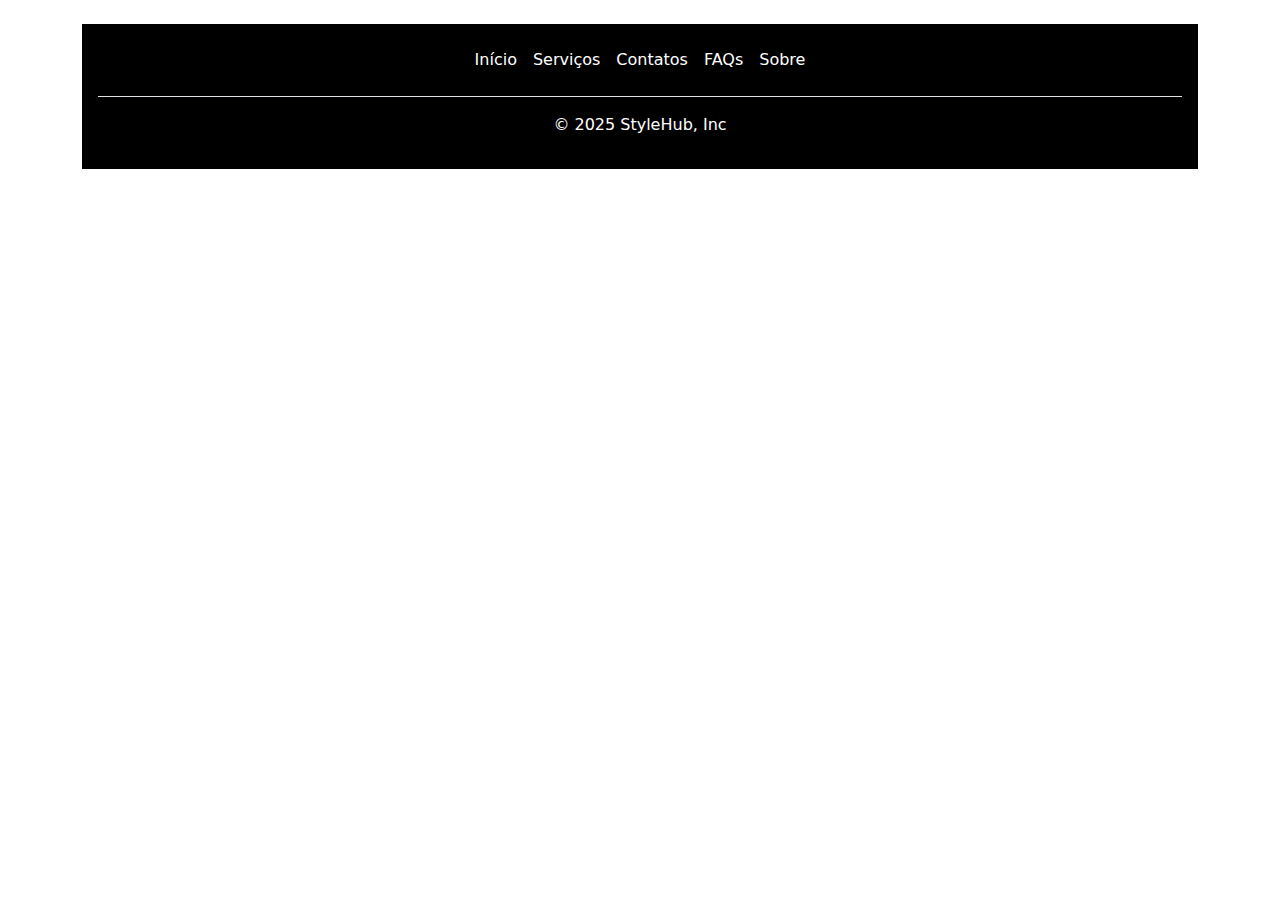
<file: includes/footer.html>
<!DOCTYPE html>
<html lang="en">
<head>
    <meta charset="UTF-8">
    <meta name="viewport" content="width=device-width, initial-scale=1.0">
    <link rel="stylesheet" href="	https://cdn.jsdelivr.net/npm/bootstrap@5.3.5/dist/css/bootstrap.min.css">
    <link rel="stylesheet" href="/assets/css/footer.css">
    <title>Footer StyleHub</title>
</head>
<body>
        <div class="container">
            <footer class="py-3 my-4">
              <ul class="nav justify-content-center border-bottom pb-3 mb-3">
                <li class="nav-item"><a href="#" class="nav-link px-2 text-white">Início</a></li>
                <li class="nav-item"><a href="#" class="nav-link px-2 text-white">Serviços</a></li>
                <li class="nav-item"><a href="#" class="nav-link px-2 text-white">Contatos</a></li>
                <li class="nav-item"><a href="#" class="nav-link px-2 text-white">FAQs</a></li>
                <li class="nav-item"><a href="#" class="nav-link px-2 text-white">Sobre</a></li>

              </ul>
              <p class="text-center text-white">&copy; 2025 StyleHub, Inc</p>
            </footer>
          </div>
</body>
</html>
</file>
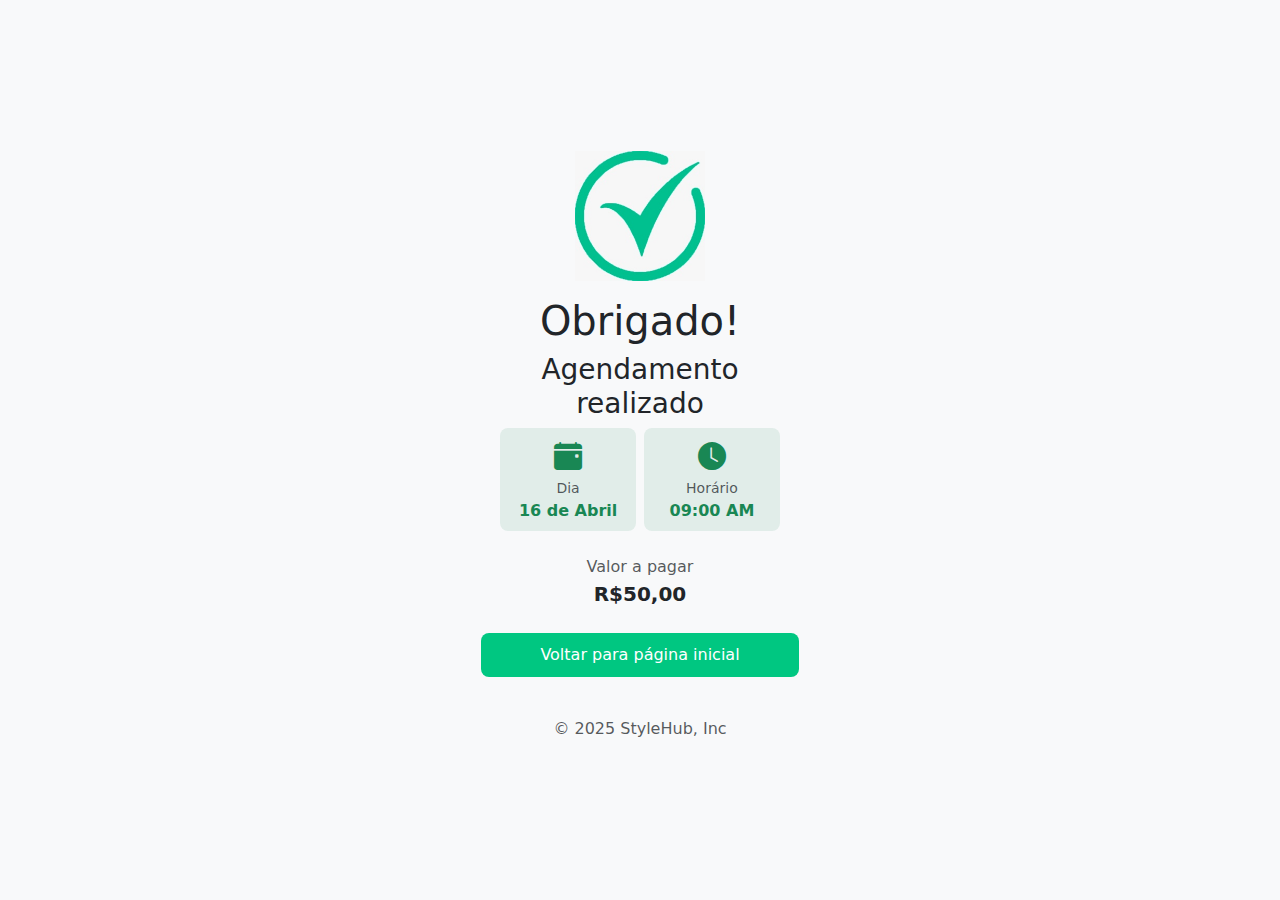
<file: pages/confirmAgendamento.html>
<!DOCTYPE html>
<html lang="pt-BR">
<head>
    <meta charset="UTF-8">
    <meta name="viewport" content="width=device-width, initial-scale=1.0">
    <title>Confirmação de Agendamento</title>
    <link rel="stylesheet" href="https://cdn.jsdelivr.net/npm/bootstrap@5.3.5/dist/css/bootstrap.min.css">
    <link rel="stylesheet" href="./../assets/css/confirmAg.css">
    <link rel="stylesheet" href="https://cdn.jsdelivr.net/npm/bootstrap-icons@1.10.5/font/bootstrap-icons.css">
    <script src="https://cdn.jsdelivr.net/npm/bootstrap@5.3.5/dist/js/bootstrap.bundle.min.js"></script>
</head>
<body class=" bg-body-tertiary">
    
  <div class="container">
    <main class="w-100 m-auto form-container text-center mt-0 mt-sm-5">
        <form>
            <img src="./../assets/images/confirmacao agendamento.jpeg" class="mb-3" height="130" width="130" />
            <h1>Obrigado!</h1>

            <h3>Agendamento realizado</h3>

                <div class="row g-2 justify-content-center mb-4">
                    <div class="col-5 bg-success bg-opacity-10 rounded-3 p-2 me-2">
                     <i class="bi bi-calendar-event-fill fs-3 text-success"></i>
                      <div class="text-muted small">Dia</div>
                      <div class="fw-bold text-success">16 de Abril</div>
                    </div>
                    
                    <div class="col-5 bg-success bg-opacity-10 rounded-3 p-2">
                     <i class="bi bi-clock-fill fs-3 text-success"></i>
                      <div class="text-muted small">Horário</div>
                      <div class="fw-bold text-success">09:00 AM</div>
                    </div>
                  </div>
              
                  <div class="mb-4">
                    <p class="mb-0 text-muted">Valor a pagar</p>
                    <strong class="fs-5">R$50,00</strong>
                  </div>

                  <button class="btnconf w-100 py-2">
                    Voltar para página inicial</button>
        </form>


  <footer class="py-3 my-4">
  
    <p class="text-center text-body-secondary">&copy; 2025 StyleHub, Inc</p>
  </footer>
  

<div class="b-example-divider"></div>
    </main>

  </div>

</body>
</html>
</file>
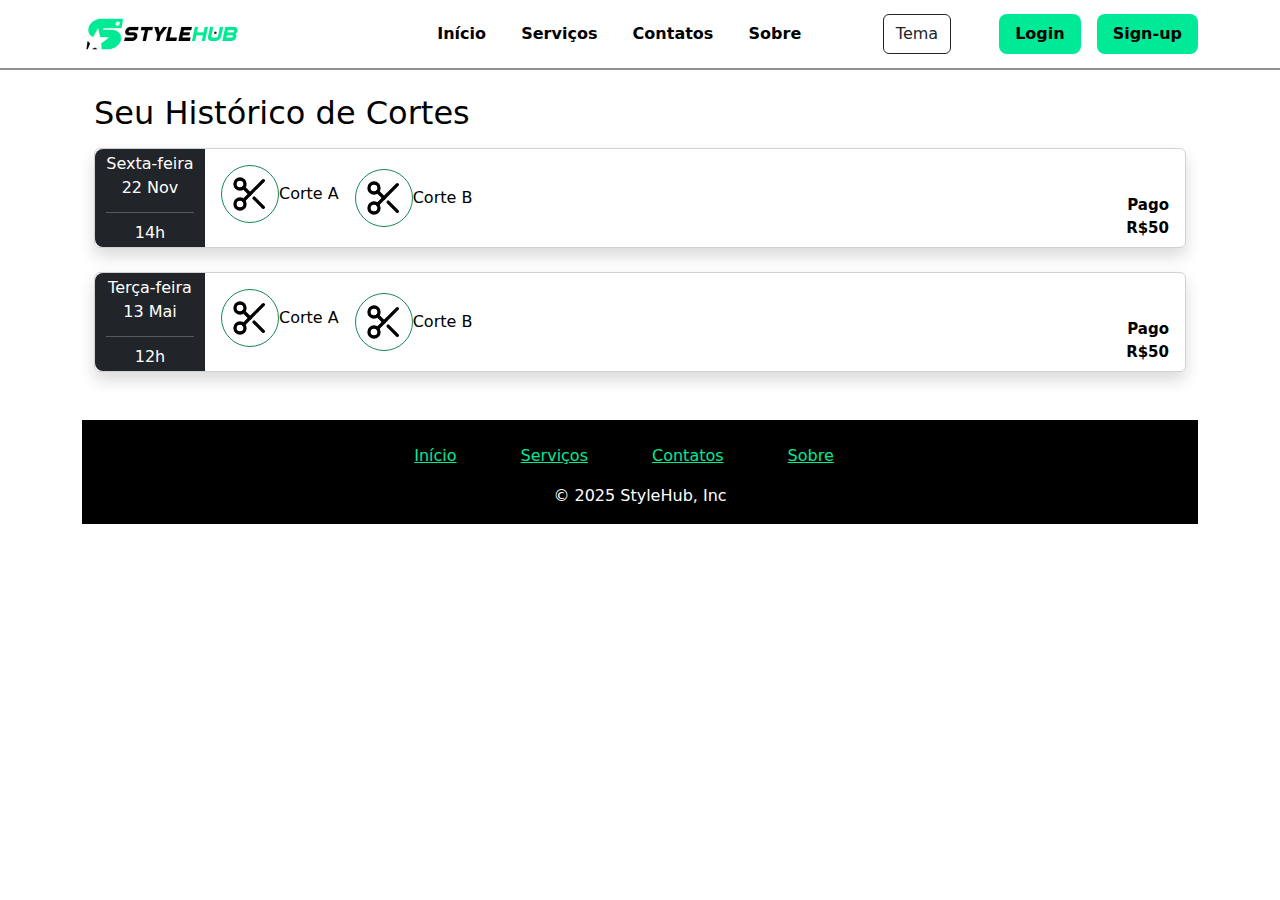
<file: pages/historicoDeCorte.html>
<!DOCTYPE html>
    <html lang="pt-br">
    <head>
      <meta charset="UTF-8">
      <meta name="viewport" content="width=device-width, initial-scale=1.0">
      <link rel="stylesheet" href="https://cdn.jsdelivr.net/npm/bootstrap@5.3.5/dist/css/bootstrap.min.css">
      <link rel="stylesheet" href="./../assets/css/historicoDeCorte.css">
      <link rel="stylesheet" href="./../assets/css/footer.css">
      <link rel="stylesheet" href="./../assets/css/header.css">
      <link rel="stylesheet" href="./../assets/css/tema.css">
      <script src="https://cdn.jsdelivr.net/npm/bootstrap@5.3.5/dist/js/bootstrap.bundle.min.js"></script>
      <title>Histórico de Corte</title>

    </head>

    <body>
        <header>
        <nav class="navbar bg-white navbar-expand-sm">
          <div class="container">
            <!-- Logo -->
            <a href="#" class="navbar-brand">
              <img
                src="/assets/images/logotipoHorizontal.png"
                alt="logotipo"
                width="160px"
              />
            </a>
            <!-- Botão hamburguer -->
            <button
              class="navbar-toggler"
              type="button"
              data-bs-toggle="collapse"
              data-bs-target="#menuNavbar"
              aria-controls="menuNavbar"
              aria-expanded="false"
              aria-label="Toggle navigation"
            >
              <span class="navbar-toggler-icon"></span>
            </button>
            <!-- Menu colapsável -->
            <div class="collapse navbar-collapse" id="menuNavbar">
              <div class="navbar-nav ms-auto text-center text-sm-start">
                <div class="links">
                  <a href="#" class="nav-link active">Início</a>
                  <a href="#" class="nav-link">Serviços</a>
                  <a href="#" class="nav-link">Contatos</a>
                  <a href="#" class="nav-link">Sobre</a>
                </div>
                <button id="toggleThemeBtn" class="btn btn-outline-dark ms-3" title="Alternar tema">
                 <span id="themeIcon">Tema</span>
                </button>
                <!-- Botões de login centralizados no mobile -->
                <div
                  class="mt-3 mt-sm-0 d-flex flex-column flex-sm-row align-items-center justify-content-center ms-sm-3"
                  style="gap: 0.5rem"
                >
                  <button
                    class="btn btn-stylehub mb-2 mb-sm-0 me-sm-2 flex-fill"
                  >
                    Login
                  </button>
                  <button class="btn btn-stylehub flex-fill">Sign-up</button>
                </div>
              </div>
            </div>
          </div>
        </nav>
      </header>

      <div class="container">
      <main class="container py-4">
        <h2 class="mb-3">Seu Histórico de Cortes</h2>

        <div class="card shadow mb-4">
            <div class="card-body p-0" style="height: auto;">
              <div class="d-flex" style="height: 100%;">
          
                <!-- Coluna da data, ocupando 100% da altura -->
                <div class="bg-dark text-white text-center" style="width: 110px; border-top-left-radius: .5rem; border-bottom-left-radius: .5rem; display: flex; flex-direction: column; justify-content: center; align-items: center;">
                  <p class="mb-1">Sexta-feira<br>22 Nov</p>
                  <hr class="border-light my-2" style="border-top: 1px solid #fff; width: 80%; margin: 0 auto;">
                  <p class="mb-0">14h</p>
                </div>
          
                <!-- Coluna do conteúdo restante -->
                <div class="flex-grow-1 p-3 d-flex gap-3" style="height: 100%">
                  <div class="d-flex flex-column align-items-center mb-2">
                    <div class="rounded-circle border border-success p-2">
                      <img src="./../assets/images/scissors.svg" alt="Ícone de tesoura" width="40">
                    </div>
                    <p class="mb-0 fw-medium">Corte A</p>
                  </div>
                  <div class="d-flex flex-column align-items-center">
                    <div class="rounded-circle border border-success p-2">
                      <img src="./../assets/images/scissors.svg" alt="Ícone de tesoura" width="40">
                    </div>
                    <p class="mb-0 fw-medium">Corte B</p>
                  </div>
                </div>
                <div class="d-flex flex-column justify-content-end align-items-end pe-3">
                  <p class="text-end fw-bold valor-pago mb-2">Pago<br>R$50</p>
                </div>
                
              </div>
            </div>
          </div>

          <div class="card shadow mb-4">
            <div class="card-body p-0" style="height: auto;">
              <div class="d-flex" style="height: 100%;">
          
                <!-- Coluna da data, ocupando 100% da altura -->
                <div class="bg-dark text-white text-center" style="width: 110px; border-top-left-radius: .5rem; border-bottom-left-radius: .5rem; display: flex; flex-direction: column; justify-content: center; align-items: center;">
                  <p class="mb-1">Terça-feira<br>13 Mai</p>
                  <hr class="border-light my-2" style="border-top: 1px solid #fff; width: 80%; margin: 0 auto;">
                  <p class="mb-0">12h</p>
                </div>
          
                <!-- Coluna do conteúdo restante -->
                <div class="flex-grow-1 p-3 d-flex gap-3" style="height: 100%">
                  <div class="d-flex flex-column align-items-center mb-2">
                    <div class="rounded-circle border border-success p-2">
                      <img src="./../assets/images/scissors.svg" alt="Ícone de tesoura" width="40">
                    </div>
                    <p class="mb-0 fw-medium">Corte A</p>
                  </div>
                  <div class="d-flex flex-column align-items-center">
                    <div class="rounded-circle border border-success p-2">
                      <img src="./../assets/images/scissors.svg" alt="Ícone de tesoura" width="40">
                    </div>
                    <p class="mb-0 fw-medium">Corte B</p>
                  </div>
                </div>
                <div class="d-flex flex-column justify-content-end align-items-end pe-3">
                  <p class="text-end fw-bold valor-pago mb-2">Pago<br>R$50</p>
                </div>
                
              </div>
            </div>
          </div>


      </main>
      <div>
        <footer class="footer mt-auto py-3">
          <div class="container text-center">
            <ul class="lista d-flex justify-content-center flex-wrap gap-3 mb-3">
              <li><a href="#" class=" px-2 links">Início</a></li>
              <li><a href="#" class=" px-2 links">Serviços</a></li>
              <li><a href="#" class=" px-2 links">Contatos</a></li>
              <li><a href="#" class=" px-2 links">Sobre</a></li>
            </ul>
            <div class="footer-divider"></div>
            <p class="mb-0">&copy; 2025 StyleHub, Inc</p>
          </div>
        </footer>
      </div>
    </div>
    </body>

    </html>
</file>
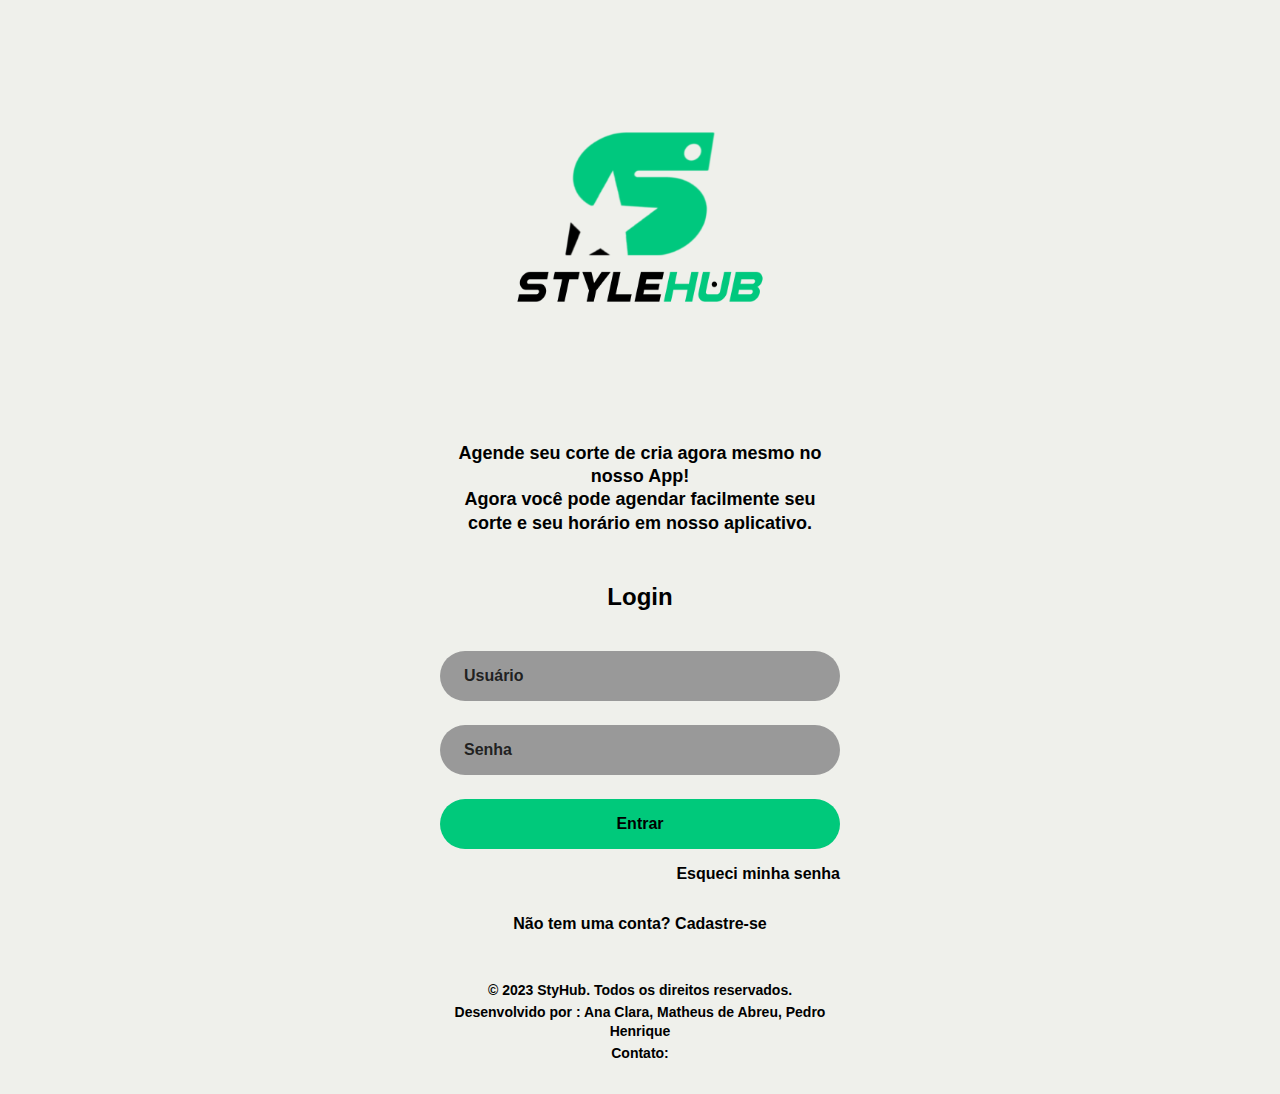
<file: pages/login.html>
<!DOCTYPE html>
<html lang="pt-BR">
<head>
    <meta charset="UTF-8">
    <meta name="viewport" content="width=device-width, initial-scale=1.0">
    <title>StyHub Login</title>
    <link rel="stylesheet" href="/assets/css/login.css">
</head>
<body>
<img src="/assets/images/logotipo.png" alt="Logo StyHub" class="logoStyHub">

<p class="descricaoLogin">
    Agende seu corte de cria agora mesmo no nosso App!<br />
    Agora você pode agendar facilmente seu corte e seu horário em nosso
    aplicativo.
</p>
<form >
    <div class="containerLogin">
        <h1>Login</h1>
        <input type="text" name="usuario" id="usuario" placeholder="Usuário" required />
        <input type="password" name="senha" id="senha" placeholder="Senha" required />
        <button type="submit">Entrar</button>
    </div>
    <div class="containerEsqueciSenha">
        <a href="#">Esqueci minha senha</a>
    </div>
    <div class="containerCadastro">
        <p>Não tem uma conta? <a href="#">Cadastre-se</a></p>   
</form>
<footer>
    <p>&copy; 2023 StyHub. Todos os direitos reservados.</p>
    <p>Desenvolvido por : Ana Clara, Matheus de Abreu, Pedro Henrique</p>
    <p>Contato: </p>
</footer>
</body>
</html>
</file>
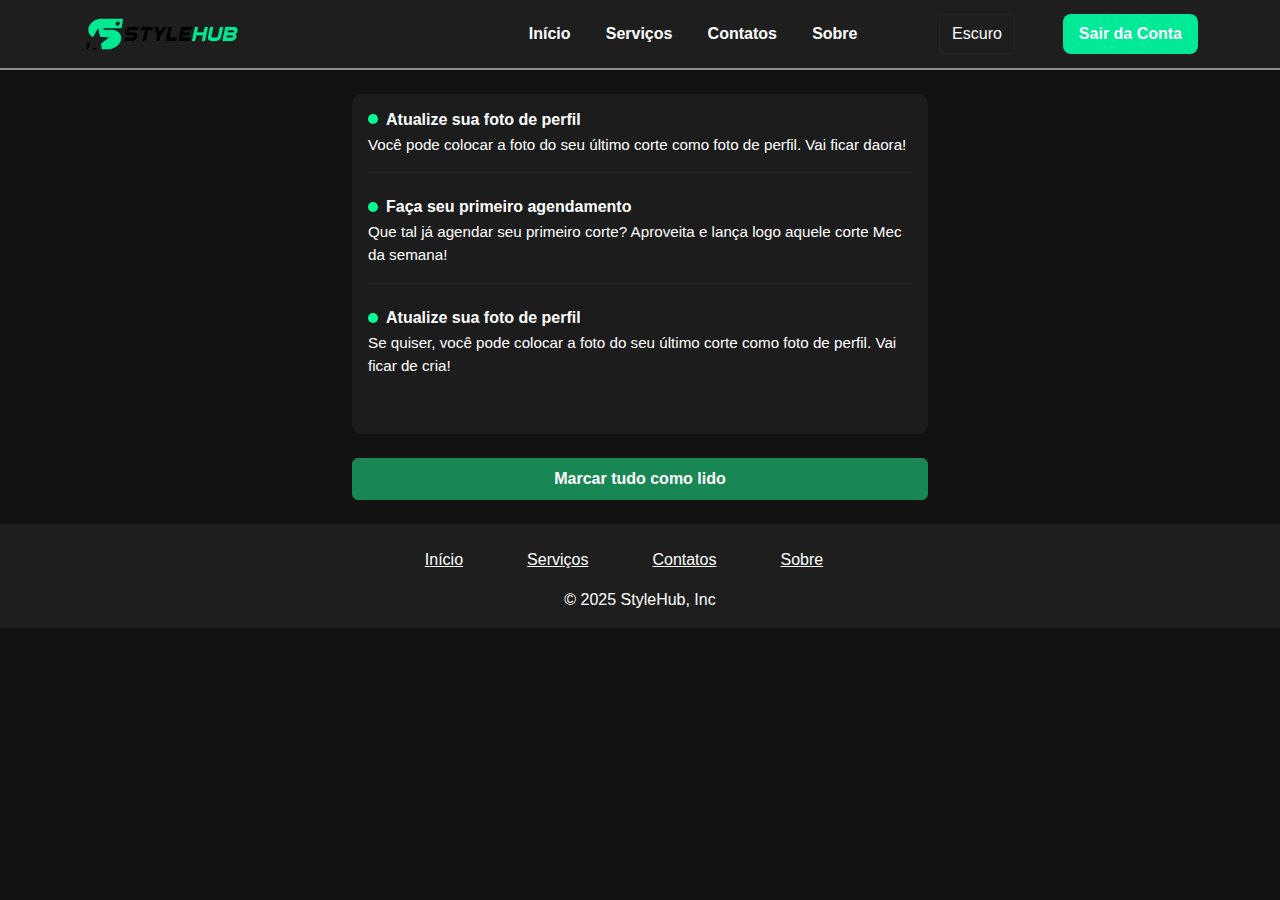
<file: pages/notificacoes.html>
<!DOCTYPE html>
<html lang="pt-BR">
<head>
  <meta charset="UTF-8" />
  <meta name="viewport" content="width=device-width, initial-scale=1" />
  <title>Notificações</title>
  <link href="https://cdn.jsdelivr.net/npm/bootstrap@5.3.5/dist/css/bootstrap.min.css" rel="stylesheet">
  <link rel="stylesheet" href="./../assets/css/header.css" />
  <link rel="stylesheet" href="./../assets/css/notificacoes.css" />
  <link rel="stylesheet" href="./../assets/css/footer.css" />
  <link rel="stylesheet" href="./../assets/css/tema.css">
  
</head>
<body>
    <header>
        <nav class="navbar bg-white navbar-expand-sm">
          <div class="container">
            <!-- Logo -->
            <a href="#" class="navbar-brand">
              <img
                src="/assets/images/logotipoHorizontal.png"
                alt="logotipo"
                width="160px"
              />
            </a>
            <!-- Botão hamburguer -->
            <button
              class="navbar-toggler"
              type="button"
              data-bs-toggle="collapse"
              data-bs-target="#menuNavbar"
              aria-controls="menuNavbar"
              aria-expanded="false"
              aria-label="Toggle navigation"
            >
              <span class="navbar-toggler-icon"></span>
            </button>
            <!-- Menu colapsável -->
            <div class="collapse navbar-collapse" id="menuNavbar">
              <div class="navbar-nav ms-auto text-center text-sm-start">
                <div class="links">
                  <a href="#" class="nav-link active">Início</a>
                  <a href="#" class="nav-link">Serviços</a>
                  <a href="#" class="nav-link">Contatos</a>
                  <a href="#" class="nav-link">Sobre</a>
                </div>
                <button id="toggleThemeBtn" class="btn btn-outline-dark ms-3" title="Alternar tema">
                 <span id="themeIcon">Tema</span>
                </button>
                <!-- Botões de login centralizados no mobile -->
                <div
                  class="mt-3 mt-sm-0 d-flex flex-column flex-sm-row align-items-center justify-content-center ms-sm-3"
                  style="gap: 0.5rem"
                >
              
                  <button type="button"class="btn btn-stylehub flex-fill"onclick="window.location.href='login.html'">Sair da Conta</button>
                </div>
              </div>
            </div>
          </div>
        </nav>
      </header>

  <main class="container py-4">
    <div class="notification-list">
      <div class="notification-item" onclick="marcarComoLido(this)">
        <div class="d-flex align-items-center mb-1">
          <span class="dot me-2"></span>
          <h6 class="title">Atualize sua foto de perfil</h6>
        </div>
        <p>Você pode colocar a foto do seu último corte como foto de perfil. Vai ficar daora!</p>
      </div>

      <div class="notification-item" onclick="marcarComoLido(this)">
        <div class="d-flex align-items-center mb-1">
          <span class="dot me-2"></span>
          <h6 class="title">Faça seu primeiro agendamento</h6>
        </div>
        <p>Que tal já agendar seu primeiro corte? Aproveita e lança logo aquele corte Mec da semana!</p>
      </div>

      <div class="notification-item" onclick="marcarComoLido(this)">
        <div class="d-flex align-items-center mb-1">
          <span class="dot me-2"></span>
          <h6 class="title">Atualize sua foto de perfil</h6>
        </div>
        <p>Se quiser, você pode colocar a foto do seu último corte como foto de perfil. Vai ficar de cria!</p>
      </div>
    </div>

    <div class="mt-4">
      <button class="btn btn-success w-100 fw-semibold py-2" onclick="marcarTudoComoLido()">Marcar tudo como lido</button>
    </div>
  </main>

 <div>
        <footer class="footer mt-auto py-3">
          <div class="container text-center">
            <ul class="lista d-flex justify-content-center flex-wrap gap-3 mb-3">
              <li><a href="#" class=" px-2 links">Início</a></li>
              <li><a href="#" class=" px-2 links">Serviços</a></li>
              <li><a href="#" class=" px-2 links">Contatos</a></li>
              <li><a href="#" class=" px-2 links">Sobre</a></li>
            </ul>
            <div class="footer-divider"></div>
            <p class="mb-0">&copy; 2025 StyleHub, Inc</p>
          </div>
        </footer>
      </div>
  
  <script src="./../assets/js/mododark.js"></script>
  <script src="./../assets/js/script.js"></script>
  <script src="https://cdn.jsdelivr.net/npm/bootstrap@5.3.5/dist/js/bootstrap.bundle.min.js"></script>

</body>
</html>
</file>
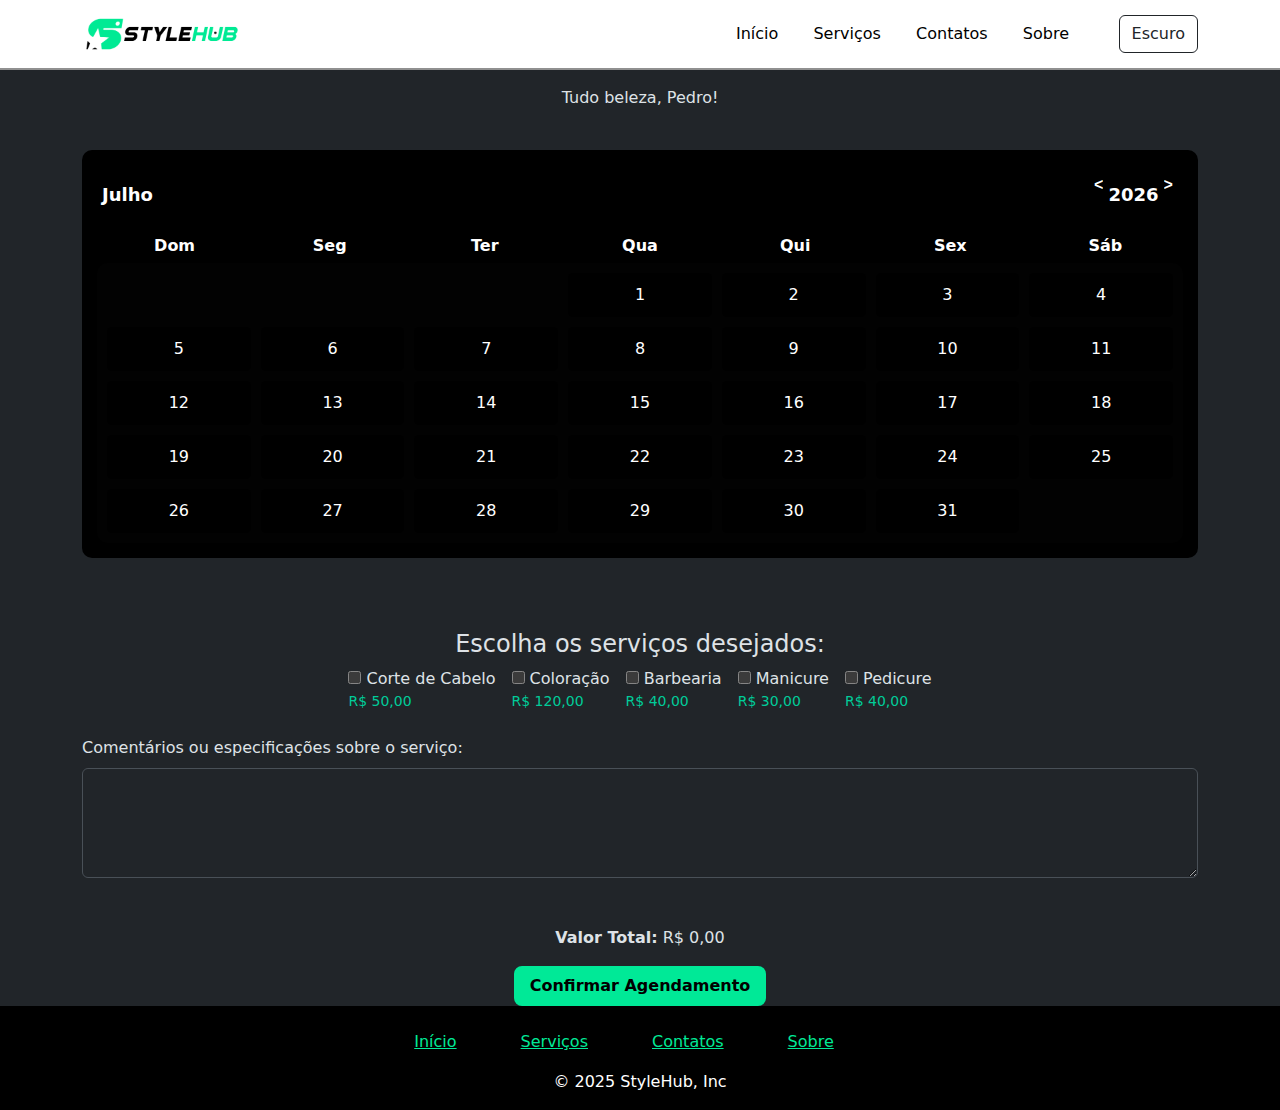
<file: pages/paginainicial.html>
<!DOCTYPE html>
<html lang="pt-br">
<head>
     <meta charset="UTF-8" />
  <meta name="viewport" content="width=device-width, initial-scale=1" />
  <title>StyleHub - Agendamento</title>
  <link href="https://cdn.jsdelivr.net/npm/bootstrap@5.3.5/dist/css/bootstrap.min.css" rel="stylesheet">
  <link rel="stylesheet" href="./../assets/css/header.css" />
  <link rel="stylesheet" href="./../assets/css/paginainicial.css" />
  <link rel="stylesheet" href="./../assets/css/footer.css" />
  <link href="https://cdn.jsdelivr.net/npm/bootstrap@5.3.0/dist/css/bootstrap.min.css" rel="stylesheet"/>
  <link rel="stylesheet"href="https://cdn.jsdelivr.net/npm/bootstrap-icons@1.10.5/font/bootstrap-icons.css"/>
  <script src="https://cdn.jsdelivr.net/npm/bootstrap@5.3.5/dist/js/bootstrap.bundle.min.js"></script>
</head>
<body>
    <!-- Cabeçalho -->
   <header>
    <nav class="navbar bg-white navbar-expand-sm">
      <div class="container">
        <a href="#" class="navbar-brand">
          <img src="./../assets/images/logotipoHorizontal.png" alt="logotipo" width="160px">
        </a>
        <button class="navbar-toggler" type="button" data-bs-toggle="collapse" data-bs-target="#menuNavbar">
          <span class="navbar-toggler-icon"></span>
        </button>
        <div class="collapse navbar-collapse" id="menuNavbar">
          <div class="navbar-nav ms-auto text-center text-sm-start">
            <div class="links">
              <a href="#" class="nav-link active">Início</a>
              <a href="#" class="nav-link">Serviços</a>
              <a href="#" class="nav-link">Contatos</a>
              <a href="#" class="nav-link">Sobre</a>
            </div>
          </div>
        </div>
        <button id="toggleThemeBtn" class="btn btn-outline-dark ms-3" title="Alternar tema">
          <span id="themeIcon">Tema</span>
        </button>
      </div>
    </nav>      
  </header>

  <!-- Saudação -->
  <p id="saudacao" class="texto-tema-adaptavel text-center mt-3">Tudo beleza, Pedro!</p>

  <!-- Calendário e Horários -->
  <div class="container py-4 d-flex flex-column flex-md-row justify-content-between">
      <div id="calendar" class="mb-4 flex-grow-1">
          <div class="calendar-header">
              <span id="month-picker">Janeiro</span>
              <div class="month-picker-nav">
                  <span class="month-change" id="prev-month"><pre><</pre></span>
                  <span id="year">2025</span>
                  <span class="month-change" id="next-month"><pre>></pre></span>
              </div>
          </div>
          <div id="day-labels" class="calendar-weekdays">
              <div>Dom</div><div>Seg</div><div>Ter</div><div>Qua</div><div>Qui</div><div>Sex</div><div>Sáb</div>
          </div>
          <div id="calendar-days" class="calendar-body"></div>
      </div>

      <div
        id="horarios"
        class="d-none flex-column align-items-start ms-md-4 mt-4 mt-md-0"
        style="max-width: 300px; overflow-y: auto"
      >
          <h5 id="horariosTitulo" class="texto-tema-adaptavel mt-3"
            >Horários disponíveis em <span id="dataSelecionada"></span>:</h5
          >
          <div class="d-flex flex-column gap-2 mt-2"></div>
      </div>
  </div>

  <!-- Serviços -->
  <section class="container py-4">
      <h4 id="servicosTitulo" class="texto-tema-adaptavel text-center">Escolha os serviços desejados:</h4>
      <div class="row justify-content-center">
          <div class="col-md-8">
              <div
                id="servicos-lista"
                class="d-flex flex-wrap gap-3 justify-content-center"
              >
                  <div class="icon-servico" data-tipo="cabelo">
                      <input
                        type="checkbox"
                        class="servico-checkbox"
                        value="Corte de Cabelo"
                        data-preco="50.00"
                      />
                      Corte de Cabelo
                      <span class="valor-servico">R$ 50,00</span>
                  </div>
                  <div class="icon-servico" data-tipo="coloracao">
                      <input
                        type="checkbox"
                        class="servico-checkbox"
                        value="Coloração"
                        data-preco="120.00"
                      />
                      Coloração
                      <span class="valor-servico">R$ 120,00</span>
                  </div>
                  <div class="icon-servico" data-tipo="barba">
                      <input
                        type="checkbox"
                        class="servico-checkbox"
                        value="Barbearia"
                        data-preco="40.00"
                      />
                      Barbearia
                      <span class="valor-servico">R$ 40,00</span>
                  </div>
                  <div class="icon-servico" data-tipo="maos">
                      <input
                        type="checkbox"
                        class="servico-checkbox"
                        value="Manicure"
                        data-preco="30.00"
                      />
                      Manicure
                      <span class="valor-servico">R$ 30,00</span>
                  </div>
                  <div class="icon-servico" data-tipo="pes">
                      <input
                        type="checkbox"
                        class="servico-checkbox"
                        value="Pedicure"
                        data-preco="40.00"
                      />
                      Pedicure
                      <span class="valor-servico">R$ 40,00</span>
                  </div>
              </div>
          </div>
      </div>
      <!-- Comentário -->
      <div class="mt-4">
          <label id="comentariosLabel" for="comentarios" class="form-label texto-tema-adaptavel"
            >Comentários ou especificações sobre o serviço:</label
          >
          <textarea id="comentarios" class="form-control" rows="4"></textarea>
      </div>
  </section>

  <!-- Valor total -->
  <div class="container text-center mt-4">
      <p>
          <strong class="texto-tema-adaptavel">Valor Total:</strong>
          <span id="valor-total" class="texto-tema-adaptavel">R$ 0,00</span>
      </p>
      <button id="agendar-btn" class="btn btn-stylehub">Confirmar Agendamento</button>
  </div>

  <!-- Rodapé -->
 <div>
        <footer class="footer mt-auto py-3">
          <div class="container text-center">
            <ul class="lista d-flex justify-content-center flex-wrap gap-3 mb-3">
              <li><a href="#" class=" px-2 links">Início</a></li>
              <li><a href="#" class=" px-2 links">Serviços</a></li>
              <li><a href="#" class=" px-2 links">Contatos</a></li>
              <li><a href="#" class=" px-2 links">Sobre</a></li>
            </ul>
            <div class="footer-divider"></div>
            <p class="mb-0">&copy; 2025 StyleHub, Inc</p>
          </div>
        </footer>
      </div>

  <!-- Modal de confirmação -->
  <div
    class="modal fade"
    id="modalConfirmacao"
    tabindex="-1"
    aria-labelledby="modalConfirmacaoLabel"
    aria-hidden="true"
  >
      <div class="modal-dialog">
          <div class="modal-content">
              <div class="modal-header">
                  <h5 class="modal-title" id="modalConfirmacaoLabel">
                      Agendamento Realizado
                  </h5>
                  <button
                    type="button"
                    class="btn-close"
                    data-bs-dismiss="modal"
                    aria-label="Close"
                  ></button>
              </div>
              <div class="modal-body texto-tema-adaptavel" id="modal-body-confirmacao">
                  Seu agendamento foi realizado com sucesso!
              </div>
              <div class="modal-footer">
                  <button
                    type="button"
                    class="btn btn-secondary"
                    data-bs-dismiss="modal"
                  >
                      Fechar
                  </button>
              </div>
          </div>
      </div>
  </div>
  
  <div
    class="modal fade"
    id="modalErro"
    tabindex="-1"
    aria-labelledby="modalErroLabel"
    aria-hidden="true"
  >
    <div class="modal-dialog modal-dialog-centered">
      <div class="modal-content border-danger">
        <div class="modal-header bg-danger text-white">
          <h5 class="modal-title" id="modalErroLabel">Erro</h5>
          <button type="button" class="btn-close btn-close-white" data-bs-dismiss="modal" aria-label="Close"></button>
        </div>
        <div class="modal-body texto-tema-adaptavel" id="modalErroMensagem">
        
        </div>
        <div class="modal-footer">
          <button type="button" class="btn btn-danger" data-bs-dismiss="modal">Fechar</button>
        </div>
      </div>
    </div>
  </div>

  <script src="./../assets/js/mododark.js"></script>
  <script src="./../assets/js/calendario.js"></script>
</body>
</html>
</file>
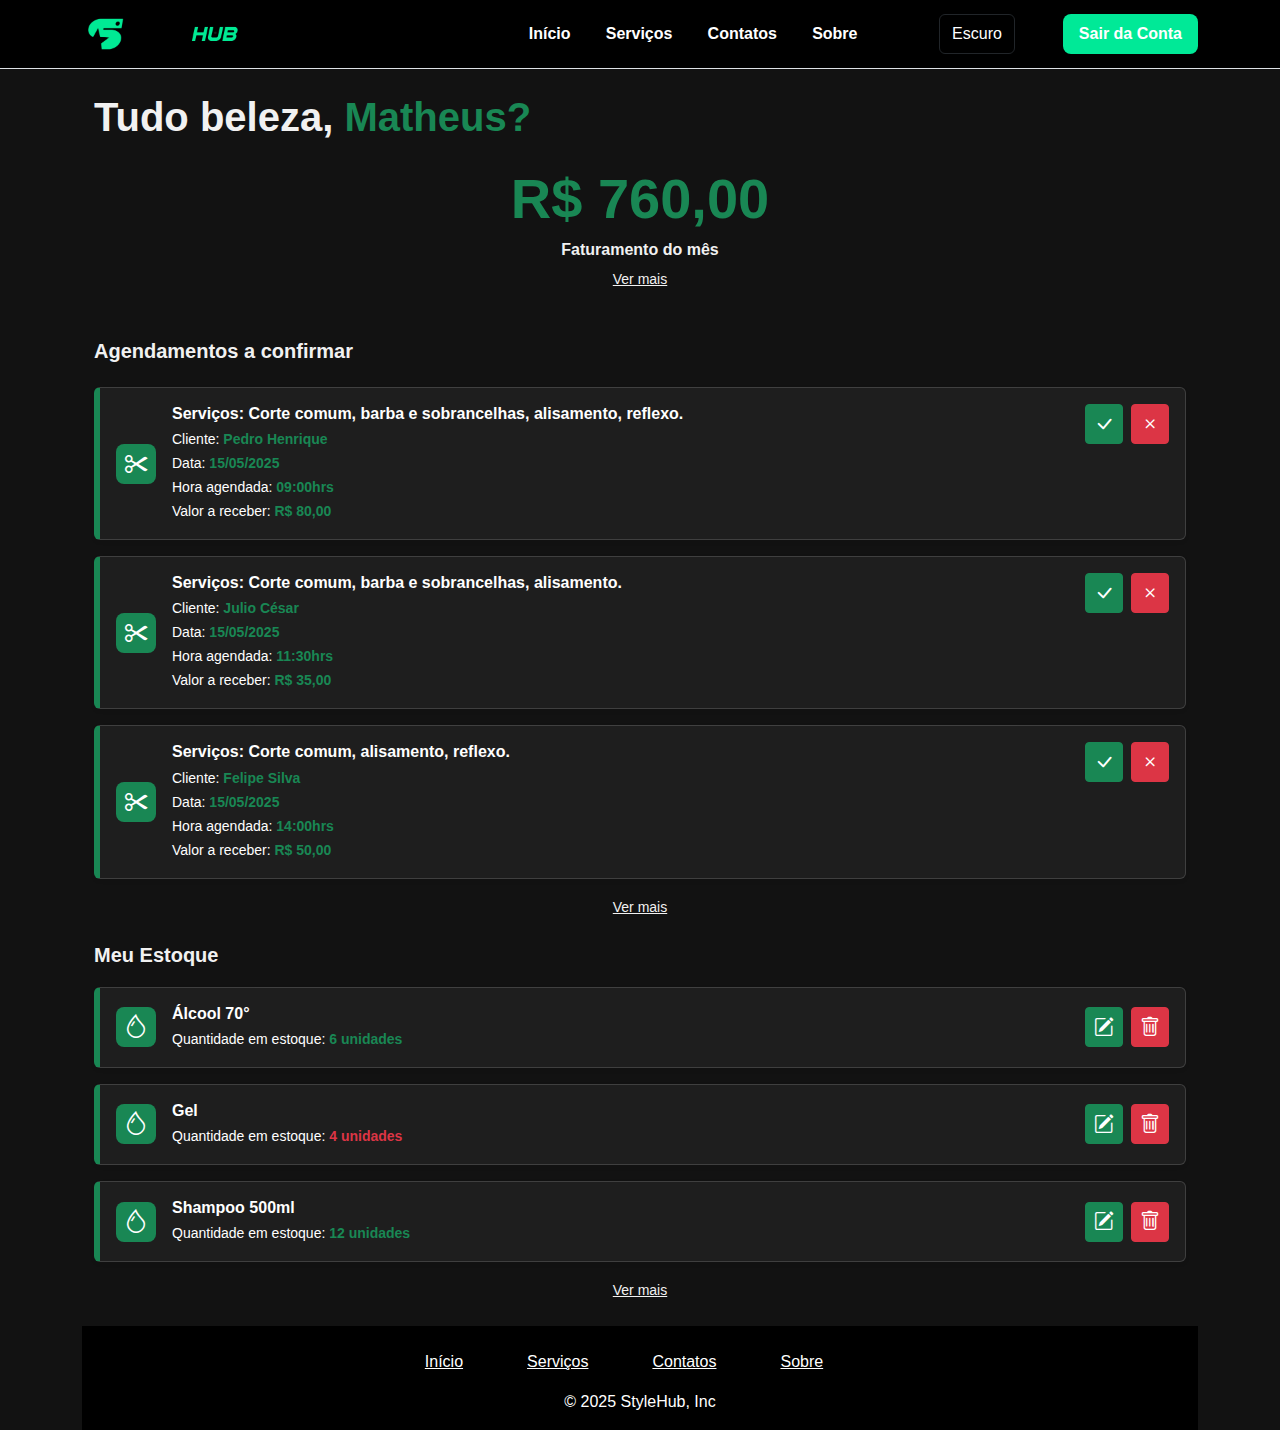
<file: pages/pagPrincipalBarbeiro.html>
<!DOCTYPE html>
<html lang="pt-BR">
<head>
  <meta charset="UTF-8" />
  <meta name="viewport" content="width=device-width, initial-scale=1" />
  <title>Pagina principal - Barbeiro</title>
  <link href="https://cdn.jsdelivr.net/npm/bootstrap@5.3.5/dist/css/bootstrap.min.css" rel="stylesheet">
  <link rel="stylesheet" href="./../assets/css/header.css" />
  <link rel="stylesheet" href="https://cdn.jsdelivr.net/npm/bootstrap-icons@1.10.5/font/bootstrap-icons.css">
  <link rel="stylesheet" href="./../assets/css/pagPrincipalBarbeiro.css" />
  <link rel="stylesheet" href="./../assets/css/footer.css" />
   <link rel="stylesheet" href="./../assets/css/tema.css">
</head>
<body>
  <header>
        <nav class="navbar bg-white navbar-expand-sm">
          <div class="container">
            <!-- Logo -->
            <a href="#" class="navbar-brand">
              <img
                src="/assets/images/logotipoHorizontal.png"
                alt="logotipo"
                width="160px"
              />
            </a>
            <!-- Botão hamburguer -->
            <button
              class="navbar-toggler"
              type="button"
              data-bs-toggle="collapse"
              data-bs-target="#menuNavbar"
              aria-controls="menuNavbar"
              aria-expanded="false"
              aria-label="Toggle navigation"
            >
              <span class="navbar-toggler-icon"></span>
            </button>
            <!-- Menu colapsável -->
            <div class="collapse navbar-collapse" id="menuNavbar">
              <div class="navbar-nav ms-auto text-center text-sm-start">
                <div class="links">
                  <a href="#" class="nav-link active">Início</a>
                  <a href="#" class="nav-link">Serviços</a>
                  <a href="#" class="nav-link">Contatos</a>
                  <a href="#" class="nav-link">Sobre</a>
                </div>
                <button id="toggleThemeBtn" class="btn btn-outline-dark ms-3" title="Alternar tema">
                 <span id="themeIcon">Tema</span>
                </button>
                <!-- Botões de login centralizados no mobile -->
                <div
                  class="mt-3 mt-sm-0 d-flex flex-column flex-sm-row align-items-center justify-content-center ms-sm-3"
                  style="gap: 0.5rem"
                >
              
                  <button type="button"class="btn btn-stylehub flex-fill"onclick="window.location.href='login.html'">Sair da Conta</button>
                </div>
              </div>
            </div>
          </div>
        </nav>
      </header>


  <div class="container">
  <main class="container py-4">

    <div class="d-flex justify-content-between align-items-center mb-4 flex-column flex-sm-row text-center text-sm-start">
      <h1 class="mb-2 mb-sm-0 fw-semibold">Tudo beleza,<span class="text-success fw-bold"> Matheus?</span></h1>
    </div>

    <div class="text-center">
      <h1 class="fw-semibold text-success display-4 display-sm-1">R$ 760,00</h1>
      <h6 class="mt-2 fw-semibold text-center">Faturamento do mês</h6>
      <a href="" class="link" style="margin: 0 auto;"><small>Ver mais</small></a>
    </div>

    <br>
    <br>
    <div class="d-flex justify-content-between align-items-center mb-4 flex-column flex-sm-row text-center text-sm-start">
        <h5 class="mb-2 mb-sm-0 fw-semibold">Agendamentos a confirmar</h5>
      </div>

      <div class="row g-3">
     
        <div class="col-12">
          <div class="card perfil-card shadow-sm">
            <div class="card-body d-flex justify-content-between align-items-start flex-column flex-sm-row">
                  <div class="d-flex align-items-center me-sm-3 mb-3 mb-sm-0">
                <div class="icon-box me-3">
                    <i class="bi bi-scissors" style="transform: rotate(90deg); font-size: 1.5rem;"></i>
                </div>
                <div> 
                  <h6 class="mb-1 fw-semibold">Serviços: Corte comum, barba e sobrancelhas, alisamento, reflexo.</h6>
                  <div><small>Cliente:<span class="text-success fw-bold"> Pedro Henrique</span></small></div>
                  <div><small>Data:<span class="text-success fw-bold"> 15/05/2025</span></small></div> 
                  <div><small>Hora agendada:<span class="text-success fw-bold"> 09:00hrs</span></small></div> 
                  <div><small>Valor a receber:<span class="text-success fw-bold"> R$ 80,00</span></small></div>
                </div>
              </div>
              <div class="d-flex">
                <button class="btn btn-sm btn-success me-1">
                    <i class="bi bi-check-lg fs-5"></i>
                  </button>
                  <button class="btn btn-sm btn-danger ms-1">
                    <i class="bi bi-x fs-5"></i>
                  </button>
              </div>
            </div>
          </div>
        </div>

        <div class="col-12">
            <div class="card perfil-card shadow-sm">
              <div class="card-body d-flex justify-content-between align-items-start flex-column flex-sm-row">
                <div class="d-flex align-items-center me-sm-3 mb-3 mb-sm-0">
                  <div class="icon-box me-3">
                      <i class="bi bi-scissors" style="transform: rotate(90deg); font-size: 1.5rem;"></i>
                  </div>
                  <div>
                    <h6 class="mb-1 fw-semibold">Serviços: Corte comum, barba e sobrancelhas, alisamento.</h6>
                    <div><small>Cliente:<span class="text-success fw-bold"> Julio César</span></small></div>
                    <div><small>Data:<span class="text-success fw-bold"> 15/05/2025</span></small></div> 
                    <div><small>Hora agendada:<span class="text-success fw-bold"> 11:30hrs</span></small></div> 
                    <div><small>Valor a receber:<span class="text-success fw-bold"> R$ 35,00</span></small></div>
                  </div>
                </div>
                <div class="d-flex">
                  <button class="btn btn-sm btn-success me-1">
                      <i class="bi bi-check-lg fs-5"></i>
                    </button>
                    <button class="btn btn-sm btn-danger ms-1">
                      <i class="bi bi-x fs-5"></i>
                    </button>
                </div>
              </div>
            </div>
          </div>

          <div class="col-12">
            <div class="card perfil-card shadow-sm">
              <div class="card-body d-flex justify-content-between align-items-start flex-column flex-sm-row">
                <div class="d-flex align-items-center me-sm-3 mb-3 mb-sm-0">
                  <div class="icon-box me-3">
                      <i class="bi bi-scissors" style="transform: rotate(90deg); font-size: 1.5rem;"></i>
                  </div>
                  <div>
                    <h6 class="mb-1 fw-semibold">Serviços: Corte comum, alisamento, reflexo.</h6>
                    <div><small>Cliente:<span class="text-success fw-bold"> Felipe Silva</span></small></div>
                    <div><small>Data:<span class="text-success fw-bold"> 15/05/2025</span></small></div> 
                    <div><small>Hora agendada:<span class="text-success fw-bold"> 14:00hrs</span></small></div> 
                    <div><small>Valor a receber:<span class="text-success fw-bold"> R$ 50,00</span></small></div>
                  </div>
                </div>
                <div class="d-flex">
                  <button class="btn btn-sm btn-success me-1">
                      <i class="bi bi-check-lg fs-5"></i>
                    </button>
                    <button class="btn btn-sm btn-danger ms-1">
                      <i class="bi bi-x fs-5"></i>
                    </button>
                </div>
              </div>
            </div>
          </div>

          <div class="text-center">
            <a href="" class="link" style="margin: 0 auto;"><small>Ver mais</small></a>
          </div>


    <div class="d-flex justify-content-between align-items-center mb-1 flex-column flex-sm-row text-center text-sm-start">
      <h5 class="mb-2 mt-2 mb-sm-0 fw-semibold">Meu Estoque</h5>
    </div>
     
      <div class="col-12">
        <div class="card perfil-card shadow-sm ">
          <div class="card-body d-flex justify-content-between align-items-center flex-wrap">
            <div class="d-flex align-items-center">
              <div class="icon-box me-3">
                <i class="bi bi-droplet fs-4"></i>
              </div>
              <div>
                <h6 class="mb-1 fw-semibold">Álcool 70°</h6>
                <small>Quantidade em estoque: <span class="text-success fw-bold">6 unidades</span></small>
              </div>
            </div>
            <div class="d-flex align-items-center mt-3 mt-sm-0">
              <button class="btn btn-sm btn-success me-1">
                <i class="bi bi-pencil-square fs-5"></i>
              </button>
              <button class="btn btn-sm btn-danger ms-1">
                <i class="bi bi-trash fs-5"></i>
              </button>
            </div>
          </div>
        </div>
      </div>

      <div class="col-12">
        <div class="card perfil-card shadow-sm">
          <div class="card-body w-100 d-flex justify-content-between align-items-center flex-wrap">
            <div class="d-flex align-items-center">
              <div class="icon-box me-3">
                <i class="bi bi-droplet fs-4"></i>
              </div>
              <div>
                <h6 class="mb-1 fw-semibold">Gel</h6>
                <small>Quantidade em estoque: <span class="text-danger fw-bold">4 unidades</span></small>
              </div>
            </div>
            <div class="d-flex align-items-center mt-3 mt-sm-0">
              <button class="btn btn-sm btn-success me-1">
                <i class="bi bi-pencil-square fs-5"></i>
              </button>
              <button class="btn btn-sm btn-danger ms-1">
                <i class="bi bi-trash fs-5"></i>
              </button>
            </div>
          </div>
        </div>
      </div>

      <div class="col-12">
        <div class="card perfil-card shadow-sm">
          <div class="card-body w-100 d-flex justify-content-between align-items-center flex-wrap">
            <div class="d-flex align-items-center">
              <div class="icon-box me-3">
                <i class="bi bi-droplet fs-4"></i>
              </div>
              <div>
                <h6 class="mb-1 fw-semibold">Shampoo 500ml</h6>
                <small>Quantidade em estoque: <span class="text-success fw-bold">12 unidades</span></small>
              </div>
            </div>
            <div class="d-flex align-items-center mt-3 mt-sm-0">
              <button class="btn btn-sm btn-success me-1">
                <i class="bi bi-pencil-square fs-5"></i>
              </button>
              <button class="btn btn-sm btn-danger ms-1">
                <i class="bi bi-trash fs-5"></i>
              </button>
            </div>
          </div>
        </div>
      </div>
      
      <div class="text-center">
        <a href="" class="link" style="margin: 0 auto;"><small>Ver mais</small></a>
      </div>
      
    </div>
  </main>

  <div>
        <footer class="footer mt-auto py-3">
          <div class="container text-center">
            <ul class="lista d-flex justify-content-center flex-wrap gap-3 mb-3">
              <li><a href="#" class=" px-2 links">Início</a></li>
              <li><a href="#" class=" px-2 links">Serviços</a></li>
              <li><a href="#" class=" px-2 links">Contatos</a></li>
              <li><a href="#" class=" px-2 links">Sobre</a></li>
            </ul>
            <div class="footer-divider"></div>
            <p class="mb-0">&copy; 2025 StyleHub, Inc</p>
          </div>
        </footer>
      </div>

</div>
  
  <script src="./../assets/js/mododark.js"></script>
  <script src="./../assets/js/script.js"></script>
  <script src="https://cdn.jsdelivr.net/npm/bootstrap@5.3.5/dist/js/bootstrap.bundle.min.js"></script>
</body>
</html>
</file>
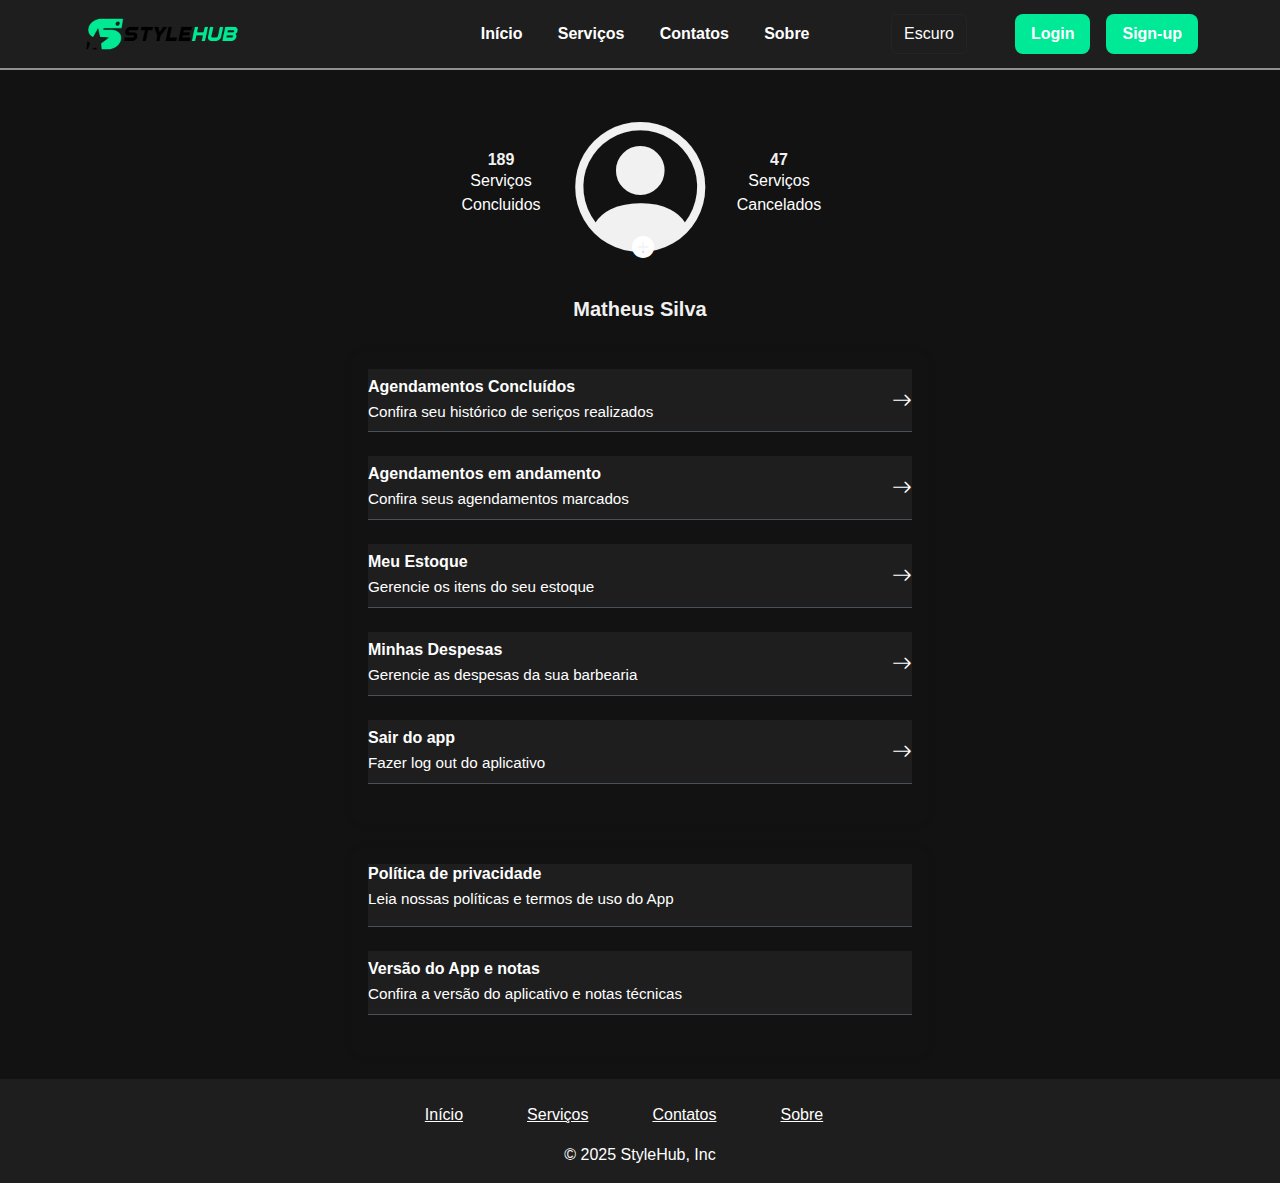
<file: pages/perfilbarbeiro.html>
<!DOCTYPE html>
<html lang="pt-BR">
<head>
  <meta charset="UTF-8" />
  <meta name="viewport" content="width=device-width, initial-scale=1" />
  <title>Perfil do cliente </title>
  <link href="https://cdn.jsdelivr.net/npm/bootstrap@5.3.5/dist/css/bootstrap.min.css" rel="stylesheet">
  <link rel="stylesheet" href="./../assets/css/header.css" />
  <link rel="stylesheet" href="https://cdn.jsdelivr.net/npm/bootstrap-icons@1.10.5/font/bootstrap-icons.css">
  <link rel="stylesheet" href="./../assets/css/perfilCliente.css" />
  <link rel="stylesheet" href="./../assets/css/footer.css" />
   <link rel="stylesheet" href="./../assets/css/tema.css">
</head>
<body>
  <header>
        <nav class="navbar bg-white navbar-expand-sm">
          <div class="container">
            <!-- Logo -->
            <a href="#" class="navbar-brand">
              <img
                src="/assets/images/logotipoHorizontal.png"
                alt="logotipo"
                width="160px"
              />
            </a>
            <!-- Botão hamburguer -->
            <button
              class="navbar-toggler"
              type="button"
              data-bs-toggle="collapse"
              data-bs-target="#menuNavbar"
              aria-controls="menuNavbar"
              aria-expanded="false"
              aria-label="Toggle navigation"
            >
              <span class="navbar-toggler-icon"></span>
            </button>
            <!-- Menu colapsável -->
            <div class="collapse navbar-collapse" id="menuNavbar">
              <div class="navbar-nav ms-auto text-center text-sm-start">
                <div class="links">
                  <a href="#" class="nav-link active">Início</a>
                  <a href="#" class="nav-link">Serviços</a>
                  <a href="#" class="nav-link">Contatos</a>
                  <a href="#" class="nav-link">Sobre</a>
                </div>
                <button id="toggleThemeBtn" class="btn btn-outline-dark ms-3" title="Alternar tema">
                 <span id="themeIcon">Tema</span>
                </button>
                <!-- Botões de login centralizados no mobile -->
                <div
                  class="mt-3 mt-sm-0 d-flex flex-column flex-sm-row align-items-center justify-content-center ms-sm-3"
                  style="gap: 0.5rem"
                >
                  <button
                    class="btn btn-stylehub mb-2 mb-sm-0 me-sm-2 flex-fill"
                  >
                    Login
                  </button>
                  <button class="btn btn-stylehub flex-fill">Sign-up</button>
                </div>
              </div>
            </div>
          </div>
        </nav>
      </header>

     
  <main class="container py-4">
    
        <div class="user-container">
          
          <div class="user-info-box">
            <h6 class="mb-0 fw-bold text-center">189</h6>
            <p class="text-muted">Serviços Concluidos</p>
          </div>
      
          
          <div class="position-relative d-inline-block">
            <i class="bi bi-person-circle" style="font-size: 130px;"></i>   

            <a href="" class="position-absolute bottom-0 end-0 translate-middle p-1 rounded-circle" style="font-size: 22px; color:white;">
            <i class="bi bi-plus-circle-fill"></i>
          </a>
          </div>
            
          <div class="user-info-box">
            <h6 class="mb-0 fw-bold text-center">47</h6>
            <p class="text-muted">Serviços Cancelados</p>
          </div>
      
        </div>
      
        <h5 class="mt-2 fw-semibold text-center">Matheus Silva</h5>
       <br>
  
        <div class="bloc-funcoes">
            <div class="item-bloc d-flex justify-content-between align-items-center py-2 border-bottom">
                <div>
                  <div class="d-flex align-items-center mb-1">
                    <h6 class="title mb-0">Agendamentos Concluídos</h6>
                  </div>
                  <p class="mb-0">Confira seu histórico de seriços realizados</p>
                </div>
                <i class="bi bi-arrow-right fs-5"></i>
              </div>

              <div class="item-bloc d-flex justify-content-between align-items-center py-2 border-bottom">
                <div>
                  <div class="d-flex align-items-center mb-1">
                    <h6 class="title mb-0">Agendamentos em andamento</h6>
                    </div>
                    <p class="mb-0">Confira seus agendamentos marcados</p>
                </div>
                <i class="bi bi-arrow-right fs-5"></i>
              </div>

              <div class="item-bloc d-flex justify-content-between align-items-center py-2 border-bottom">
                <div>
                  <div class="d-flex align-items-center mb-1">
                    <h6 class="title mb-0">Meu Estoque</h6>
                    </div>
                    <p class="mb-0">Gerencie os itens do seu estoque</p>
                </div>
                <i class="bi bi-arrow-right fs-5"></i>
              </div>
                 <div class="item-bloc d-flex justify-content-between align-items-center py-2 border-bottom">
                <div>
                  <div class="d-flex align-items-center mb-1">
                    <h6 class="title mb-0">Minhas Despesas</h6>
                    </div>
                    <p class="mb-0">Gerencie as despesas da sua barbearia</p>
                </div>
                <i class="bi bi-arrow-right fs-5"></i>
              </div>
              <div class="item-bloc d-flex justify-content-between align-items-center py-2 border-bottom">
                <div>
                  <div class="d-flex align-items-center mb-1">
                    <h6 class="title mb-0">Sair do app</h6>
                    </div>
                    <p class="mb-0">Fazer log out do aplicativo</p>
                </div>
                <i class="bi bi-arrow-right fs-5"></i>
              </div>
        </div>

        <div class="bloc-funcoes mt-4">
            <div class="item-bloc border-bottom">
                <div class="d-flex align-items-center mb-1">
                <h6 class="title">Política de privacidade</h6>
                </div>
                <p class="text-sm-start">Leia nossas políticas e termos de uso do App</p>
            </div>
        

            <div class="item-bloc py-2 border-bottom">
                <div class="d-flex align-items-center mb-1">
                <h6 class="title">Versão do App e notas</h6>
                </div>
                <p class="text-sm-start" >Confira a versão do aplicativo e notas técnicas</p>
            </div>
        
        </div>    

    </main>

  

<div>
        <footer class="footer mt-auto py-3">
          <div class="container text-center">
            <ul class="lista d-flex justify-content-center flex-wrap gap-3 mb-3">
              <li><a href="#" class=" px-2 links">Início</a></li>
              <li><a href="#" class=" px-2 links">Serviços</a></li>
              <li><a href="#" class=" px-2 links">Contatos</a></li>
              <li><a href="#" class=" px-2 links">Sobre</a></li>
            </ul>
            <div class="footer-divider"></div>
            <p class="mb-0">&copy; 2025 StyleHub, Inc</p>
          </div>
        </footer>
      </div>

  <script src="./../assets/js/mododark.js"></script>
  <script src="./../assets/js/script.js"></script>
  <script src="https://cdn.jsdelivr.net/npm/bootstrap@5.3.5/dist/js/bootstrap.bundle.min.js"></script>
</body>
</html>
</file>
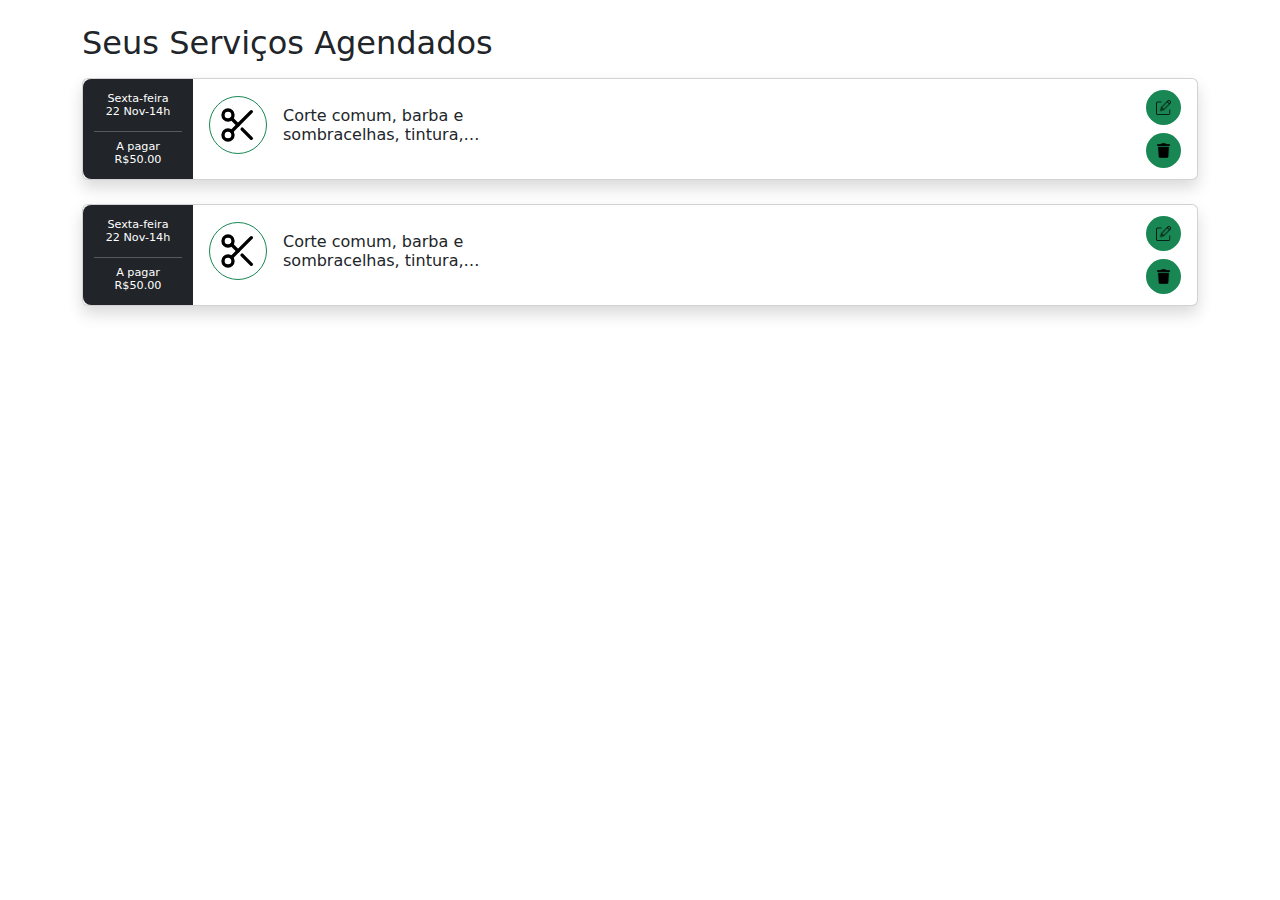
<file: pages/seusCortesAgendados.html>
<!DOCTYPE html>
<html lang="pt-br">
<head>
  <meta charset="UTF-8">
  <meta name="viewport" content="width=device-width, initial-scale=1.0">
  <link rel="stylesheet" href="https://cdn.jsdelivr.net/npm/bootstrap@5.3.5/dist/css/bootstrap.min.css">
  <link rel="stylesheet" href="./../assets/css/cortesAgendados.css">
  <script src="https://cdn.jsdelivr.net/npm/bootstrap@5.3.5/dist/js/bootstrap.bundle.min.js"></script>
  <title>Seus Cortes Agendados</title>
</head>
<body>
  <main class="container py-4">
    <h2 class="mb-3">Seus Serviços Agendados</h2>
    <div class="card shadow mb-4">
        <div class="card-body p-0" style="height: auto;">
          <div class="d-flex" style="height: 100%;">
      
            <!-- Coluna da data, ocupando 100% da altura -->
            <!-- DIV PRETA (data/hora) -->
            <div class="bg-dark text-white text-center div-data-hora">
              <p class="mb-1">Sexta-feira<br>22 Nov-14h</p>
              <hr class="border-light my-2" style="border-top: 1px solid #fff; width: 80%; margin: 0 auto;">
              <p class="mb-0">A pagar<br> R$50.00</p>
            </div>
      
            <!-- Coluna do conteúdo restante -->
            <div class="flex-grow-1 p-3 d-flex gap-3">
              <div class="d-flex align-items-center mb-2 gap-3">
                <div class="rounded-circle border border-success p-2">
                  <img src="./../assets/images/scissors.svg" alt="Ícone de tesoura" width="40px">
                </div>
                <p class="corte-descricao">Corte comum, barba
                    e sombracelhas, tintura, 
                    alisamento, reflexo</p>
              </div>
            </div>
            <div class="d-flex flex-column justify-content-center align-items-end pe-3 gap-2">
                <div class="rounded-circle bg-success d-flex justify-content-center align-items-center" style="width: 35px; height: 35px;">
                  <a href="#"><img src="./../assets/images/edit.png" width="15" alt="editar" style="display: block; object-fit: contain;"></a>
                </div>
                <div class="rounded-circle bg-success d-flex justify-content-center align-items-center" style="width: 35px; height: 35px;">
                  <a href="#"><img src="./../assets/images/trash-bin.png" width="15" alt="editar" style="display: block; object-fit: contain;"></a>
                </div>
              </div>
          </div>
        </div>
      </div>

      <div class="card shadow mb-4">
        <div class="card-body p-0" style="height: auto;">
          <div class="d-flex" style="height: 100%;">
      
            <!-- Coluna da data, ocupando 100% da altura -->
            <!-- DIV PRETA (data/hora) -->
            <div class="bg-dark text-white text-center div-data-hora">
              <p class="mb-1">Sexta-feira<br>22 Nov-14h</p>
              <hr class="border-light my-2" style="border-top: 1px solid #fff; width: 80%; margin: 0 auto;">
              <p class="mb-0">A pagar<br> R$50.00</p>
            </div>
      
            <!-- Coluna do conteúdo restante -->
            <div class="flex-grow-1 p-3 d-flex gap-3">
              <div class="d-flex align-items-center mb-2 gap-3">
                <div class="rounded-circle border border-success p-2">
                  <img src="./../assets/images/scissors.svg" alt="Ícone de tesoura" width="40px">
                </div>
                <p class="corte-descricao">Corte comum, barba
                    e sombracelhas, tintura, 
                    alisamento, reflexo</p>
              </div>
            </div>
            <div class="d-flex flex-column justify-content-center align-items-end pe-3 gap-2">
                <div class="rounded-circle bg-success d-flex justify-content-center align-items-center" style="width: 35px; height: 35px;">
                  <a href="#"><img src="./../assets/images/edit.png" width="15" alt="editar" style="display: block; object-fit: contain;"></a>
                </div>
                <div class="rounded-circle bg-success d-flex justify-content-center align-items-center" style="width: 35px; height: 35px;">
                  <a href="#"><img src="./../assets/images/trash-bin.png" width="15" alt="editar" style="display: block; object-fit: contain;"></a>
                </div>
              </div>
          </div>
        </div>
      </div>
      

  </main>
</body>
</html>
</file>
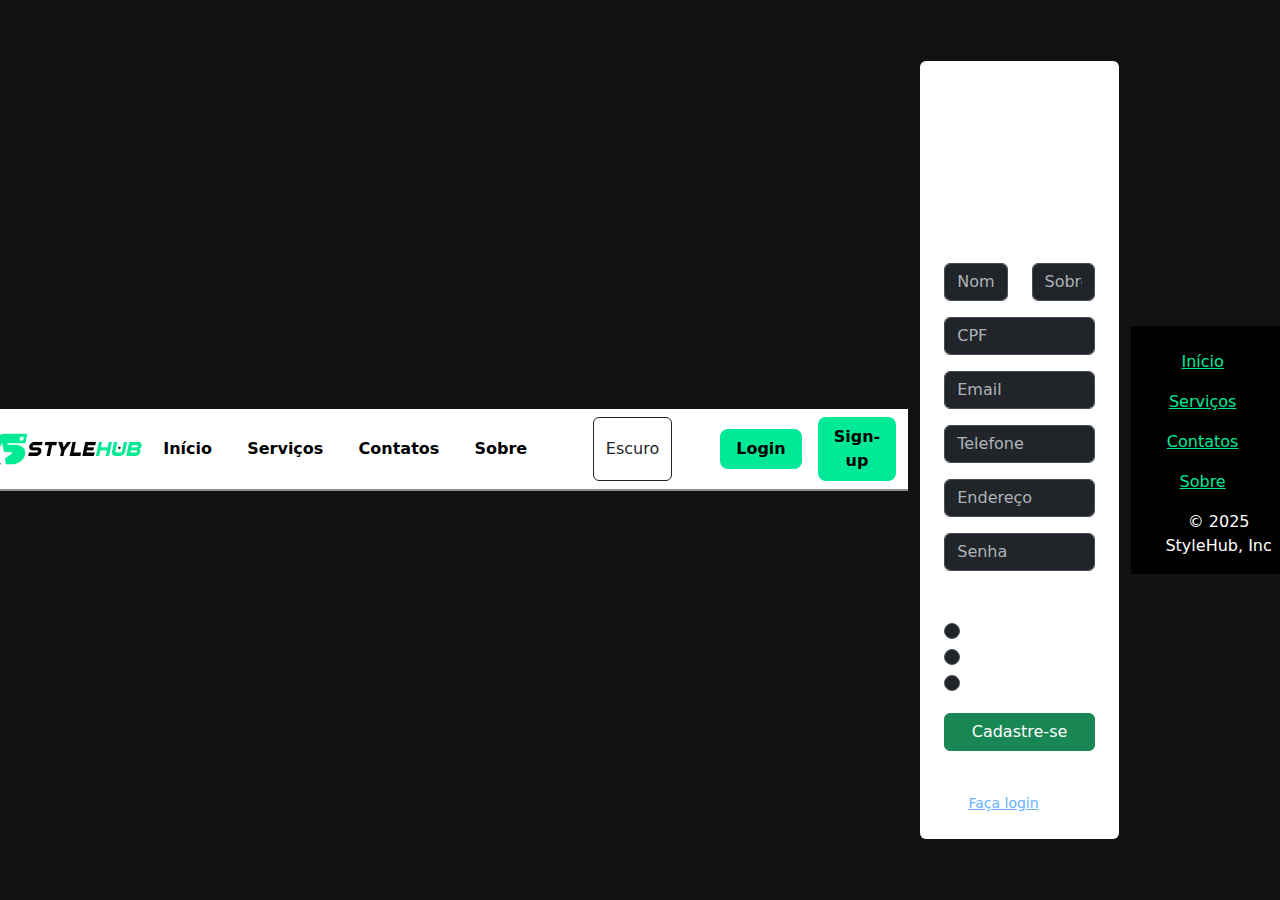
<file: pages/teladecadastro.html>
<!DOCTYPE html>
<html lang="pt-BR">
<head>
  <meta charset="UTF-8">
  <meta name="viewport" content="width=device-width, initial-scale=1">
  <title>Criar Conta</title>
  <link href="https://cdn.jsdelivr.net/npm/bootstrap@5.3.2/dist/css/bootstrap.min.css" rel="stylesheet">
   <link rel="stylesheet" href="/assets/css/header.css" />
    <link rel="stylesheet" href="/assets/css/footer.css" />
    <link rel="stylesheet" href="/assets/css/cadastro.css" />
     <link rel="stylesheet" href="./../assets/css/tema.css">
</head>
<body>
 <header>
        <nav class="navbar bg-white navbar-expand-sm">
          <div class="container">
            <!-- Logo -->
            <a href="#" class="navbar-brand">
              <img
                src="/assets/images/logotipoHorizontal.png"
                alt="logotipo"
                width="160px"
              />
            </a>
            <!-- Botão hamburguer -->
            <button
              class="navbar-toggler"
              type="button"
              data-bs-toggle="collapse"
              data-bs-target="#menuNavbar"
              aria-controls="menuNavbar"
              aria-expanded="false"
              aria-label="Toggle navigation"
            >
              <span class="navbar-toggler-icon"></span>
            </button>
            <!-- Menu colapsável -->
            <div class="collapse navbar-collapse" id="menuNavbar">
              <div class="navbar-nav ms-auto text-center text-sm-start">
                <div class="links">
                  <a href="#" class="nav-link active">Início</a>
                  <a href="#" class="nav-link">Serviços</a>
                  <a href="#" class="nav-link">Contatos</a>
                  <a href="#" class="nav-link">Sobre</a>
                </div>
                <button id="toggleThemeBtn" class="btn btn-outline-dark" title="Alternar tema">
                 <span id="themeIcon">Tema</span>
                </button>
                <!-- Botões de login centralizados no mobile -->
                <div
                  class="mt-3 mt-sm-0 d-flex flex-column flex-sm-row align-items-center justify-content-center ms-sm-3"
                  style="gap: 0.5rem"
                >
                  <button
                    class="btn btn-stylehub mb-2 mb-sm-0 me-sm-2 flex-fill"
                  >
                    Login
                  </button>
                  <button class="btn btn-stylehub flex-fill">Sign-up</button>
                </div>
              </div>
            </div>
          </div>
        </nav>
      </header>

  <div class="container">
    <div class="form-container mx-auto my-5 p-4 shadow-sm rounded bg-white">
      <h2 class="form-title text-center mb-4">Criar uma nova conta</h2>
      <form>
        <div class="row mb-3">
          <div class="col-sm-12 col-md-6 mb-2 mb-md-0">
            <input type="text" class="form-control" placeholder="Nome">
          </div>
          <div class="col-sm-12 col-md-6">
            <input type="text" class="form-control" placeholder="Sobrenome">
          </div>
        </div>
        <div class="mb-3">
          <input type="text" class="form-control" placeholder="CPF">
        </div>
        <div class="mb-3">
          <input type="email" class="form-control" placeholder="Email">
        </div>
        <div class="mb-3">
          <input type="tel" class="form-control" placeholder="Telefone">
        </div>
        <div class="mb-3">
          <input type="text" class="form-control" placeholder="Endereço">
        </div>
        <div class="mb-3">
          <input type="password" class="form-control" placeholder="Senha">
        </div>
        <div class="mb-3">
          <label class="form-label d-block">Gênero</label>
          <div class="form-check form-check-inline">
            <input class="form-check-input" type="radio" name="genero" id="feminino" value="Feminino">
            <label class="form-check-label" for="feminino">Feminino</label>
          </div>
          <div class="form-check form-check-inline">
            <input class="form-check-input" type="radio" name="genero" id="masculino" value="Masculino">
            <label class="form-check-label" for="masculino">Masculino</label>
          </div>
          <div class="form-check form-check-inline">
            <input class="form-check-input" type="radio" name="genero" id="personalizado" value="Personalizado">
            <label class="form-check-label" for="personalizado">Personalizado</label>
          </div>
        </div>
        <div class="d-grid">
          <button type="submit" class="btn btn-success">Cadastre-se</button>
        </div>
        <div class="mt-3 text-center">
          <small>Já tem uma conta? <a href="#">Faça login</a></small>
        </div>
      </form>
    </div>
  </div>
      <div>
        <footer class="footer mt-auto py-3">
          <div class="container text-center">
            <ul class="lista d-flex justify-content-center flex-wrap gap-3 mb-3">
              <li><a href="#" class=" px-2 links">Início</a></li>
              <li><a href="#" class=" px-2 links">Serviços</a></li>
              <li><a href="#" class=" px-2 links">Contatos</a></li>
              <li><a href="#" class=" px-2 links">Sobre</a></li>
            </ul>
            <div class="footer-divider"></div>
            <p class="mb-0">&copy; 2025 StyleHub, Inc</p>
          </div>
        </footer>
      </div>
      <script src="./../assets/js/mododark.js"></script>
</body>
</html>
</file>
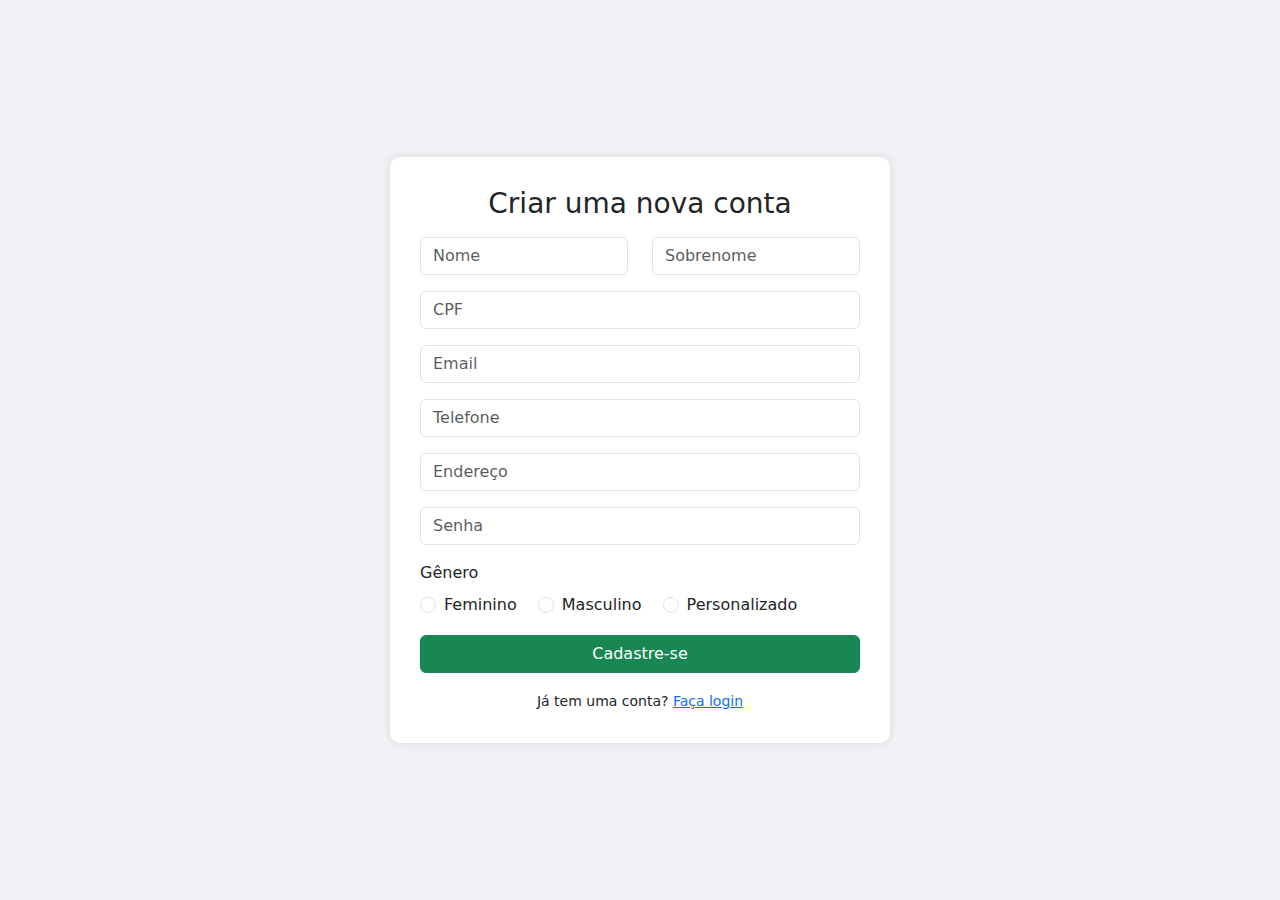
<file: pages/teladecadrasto.html>
<!DOCTYPE html>
<html lang="pt-br">
<head>
  <meta charset="UTF-8" />
  <meta name="viewport" content="width=device-width, initial-scale=1.0"/>
  <title>Cadastro StyleHub</title>
  <link rel="stylesheet" href="https://cdn.jsdelivr.net/npm/bootstrap@5.3.2/dist/css/bootstrap.min.css"/>
  <link rel="stylesheet" href="./../assets/css/cadrasto.css" />
</head>
<body>
  <div class="form-container">
    <h3 class="text-center mb-3">Criar uma nova conta</h3>
    <form id="cadastroForm">
      <div class="row mb-3">
        <div class="col">
          <input type="text" class="form-control" placeholder="Nome" id="nome" required />
        </div>
        <div class="col">
          <input type="text" class="form-control" placeholder="Sobrenome" id="sobrenome" required />
        </div>
      </div>

      <div class="mb-3">
        <input type="text" class="form-control" placeholder="CPF" id="cpf" required />
      </div>

      <div class="mb-3">
        <input type="email" class="form-control" placeholder="Email" id="email" required />
      </div>

      <div class="mb-3">
        <input type="tel" class="form-control" placeholder="Telefone" id="telefone" required />
      </div>

      <div class="mb-3">
        <input type="text" class="form-control" placeholder="Endereço" id="endereco" required />
      </div>

      <div class="mb-3">
        <input type="password" class="form-control" placeholder="Senha" id="senha" required />
      </div>

      <div class="mb-3">
        <label class="form-label">Gênero</label><br />
        <div class="form-check form-check-inline">
          <input class="form-check-input" type="radio" name="genero" value="Feminino" />
          <label class="form-check-label">Feminino</label>
        </div>
        <div class="form-check form-check-inline">
          <input class="form-check-input" type="radio" name="genero" value="Masculino" />
          <label class="form-check-label">Masculino</label>
        </div>
        <div class="form-check form-check-inline">
          <input class="form-check-input" type="radio" name="genero" value="Personalizado" />
          <label class="form-check-label">Personalizado</label>
        </div>
      </div>

      <button type="submit" class="btn btn-success w-100">Cadastre-se</button>

      <div class="text-center mt-3">
        <small>Já tem uma conta? <a href="login.html">Faça login</a></small>
      </div>
    </form>
  </div>

  <!-- Modal de resposta -->
  <div class="modal fade" id="mensagemModal" tabindex="-1" aria-labelledby="mensagemModalLabel" aria-hidden="true">
    <div class="modal-dialog">
      <div class="modal-content">
        <div class="modal-header">
          <h5 class="modal-title" id="mensagemModalLabel">Cadastro Realizado</h5>
          <button type="button" class="btn-close" data-bs-dismiss="modal" aria-label="Fechar"></button>
        </div>
        <div class="modal-body" id="mensagemConteudo">
          <!-- conteúdo será inserido por JS -->
        </div>
      </div>
    </div>
  </div>

  <script src="https://cdn.jsdelivr.net/npm/bootstrap@5.3.2/dist/js/bootstrap.bundle.min.js"></script>
  <script src="./../assets/js/cadrasto.js"></script>
</body>
</html>
</file>
<file: assets/css/footer.css>
footer {
    background-color: #000000; /* Fundo preto */
    color: #ffffff !important; /* Força o texto branco */
    width: 100%;
    bottom: 0;
    left: 0;
    margin: 0;
    padding: 1rem;
    text-align: center;
    z-index: 1000;
}

/* Garante que todos os textos, incluindo parágrafos, herdem a cor branca */
footer p,
footer span,
footer div,
footer a {
    color: #ffffff !important;
}

.links {
    color: #00E997 !important; /* Links verdes para visibilidade */
    transition: color 0.3s ease;
}

.links:hover {
    color: #ffffff !important; /* Branco no hover */
}

.lista {
    display: flex;
    justify-content: center;
    list-style: none;
    padding: 0;
    margin: 0.5rem 0;
}
</file>
<file: assets/css/confirmAg.css>
html, body {
  height: 100%;
  margin: 0;
}

.form-container {
  max-width: 350px;
  padding: 1rem;
}

@media (min-width: 768px) {
  body {
    display: flex;
    align-items: center;
    height: 100vh;
  }
}

.btnconf {
  background-color: #00C781;
  border: 2px solid transparent;
  border-radius: 8px;
  color: white;
  padding: 0.75rem 1rem;
  font-size: 1rem;
  cursor: pointer;
  transition: 0.3s;
}

.btnconf:hover {
  background-color: #00b373;
}
</file>
<file: assets/css/historicoDeCorte.css>
.valor-pago{
    font-size: 15px;


}
</file>
<file: assets/css/header.css>
/* Estilos para a barra de navegação */
.navbar {
  display: flex;
  justify-content: center; /* Centraliza os itens do menu horizontalmente */
  align-items: center; /* Alinha os itens verticalmente no centro */
  border-bottom: 2px solid #909090; /* Linha abaixo do header */
}

/* Estilos para os itens do menu (nav-links) */
.navbar-nav {
  display: flex;
  justify-content: center; /* Centraliza os links */
  gap: 2rem; /* Espaçamento entre os itens do menu */
}

/* Estilo para os links do menu */
.nav-link {
  color: #000 !important; /* Cor do texto dos links */
  font-weight: 600;
  text-decoration: none; /* Remove o sublinhado */
  padding: 0.1rem 0.1rem !important; /* Ajusta o padding dentro dos links */
}

/* Estilo para o hover dos links */
.nav-link:hover {
  color: #00E997 !important; /* Cor ao passar o mouse */
  text-decoration: underline; /* Sublinha no hover */
}

/* Estilos para os botões Login e Sign-up */
.btn-stylehub {
  background-color: #00E997 !important; /* Cor de fundo do botão */
  color: #000 !important; /* Cor do texto */
  border: none !important; /* Sem borda */
  padding: 0.5rem 1rem !important; /* Espaçamento interno */
  border-radius: 8px !important; /* Borda arredondada */
  font-weight: 600 !important; /* Peso da fonte */
  transition: all 0.3s ease !important; /* Efeito suave de transição */
}

.btn-stylehub:hover {
  background-color: #000 !important; /* Cor de fundo no hover */
  color: #00E997 !important; /* Cor do texto no hover */
}

/* Flexbox: no mobile, os botões ocupam a largura total */
@media (max-width: 575px) {
  .d-flex {
    flex-direction: column !important; /* Empilha os botões no mobile */

  }
  .btn-stylehub {
    width: 100% !important; /* Botões ocupam 100% da largura no mobile */
  }
}

/* No desktop, os botões ficam lado a lado */
@media (min-width: 576px) {
  .d-flex {
    flex-direction: row !important; /* Botões ao lado no desktop */
  }
  .btn-stylehub {
    width: auto !important; /* Largura ajustada automaticamente no desktop */
    
  }
  a{
    margin-right: 2rem;
  }
}

/* No mobile, diminui o espaço vertical entre os itens do menu */
@media (max-width: 575px) {
  .navbar-nav {
    display: flex;
    flex-direction: column; /* Empilha os itens verticalmente */
    gap: 0.25rem; /* Reduz a distância vertical entre os itens do menu */
  }

  .nav-link {
    padding: 0.25rem 0.5rem !important; /* Ajusta o padding dentro dos links */
  }
}

/* Estiliza o botão hamburger */
.navbar-toggler {
  border: none !important; /* Remove a borda do botão hamburger */
  background-color: #ffffff !important; /* Mantém o fundo branco */
}

/* Estiliza o ícone de três linhas para ficarem verdes */
.navbar-toggler-icon {
  background-color: #ffffff !important; /* Cor verde para as linhas */
  border-radius: 2px !important; /* Borda suave para o ícone */
}

/* Remove a animação de foco e de ativação */
.navbar-toggler:focus {
  outline: none !important; /* Remove a animação de foco */
  box-shadow: none !important; /* Remove qualquer sombra ao selecionar */
}

.links{
  align-items: center;
  justify-content: center;
  display: flex;
}
</file>
<file: assets/css/tema.css>
:root[data-bs-theme='light'] {
  --bg-color: #ffffff;
  --text-color: #000000;
  --link-color: #0d6efd;
  --card-bg: #f8f9fa;
}

:root[data-bs-theme='dark'] {
  --bg-color: #121212;
  --text-color: #ffffff;
  --link-color: #66b2ff;
  --card-bg: #1e1e1e;
}

/* Aplicando as variáveis */
body {
  background-color: var(--bg-color);
  color: var(--text-color);
}

a, .nav-link {
  color: var(--link-color);
}

.card, .item-bloc {
  background-color: var(--card-bg);
  color: var(--text-color);
}

footer {
  background-color: #000;
  color: #fff;
}
</file>
<file: assets/css/login.css>
* {
    box-sizing: border-box;
    margin: 0;
    padding: 0;
  }

  body {
    background-color: #EFF0EB;
    font-family: 'Roboto', sans-serif;
    color: black;
    display: flex;
    flex-direction: column;
    min-height: 100vh;
    align-items: center;
    justify-content: space-between;
    padding: 2rem 1.5rem;
  }


  img {
    width: 30%;
    height: 30%;
    object-fit: contain;
    margin-bottom: 2.5rem;
  }

  .descricaoLogin {
    font-weight: 700;
    font-size: 1.125rem;
    text-align: center;
    margin-bottom: 3rem;
    line-height: 1.3;
    max-width: 400px;
  }

 
  .containerLogin {
    width: 100%;
    max-width: 400%;
    display: flex;
    flex-direction: column;
    gap: 1.5rem;
  }

  .containerLogin h1 {
    font-weight: 700;
    font-size: 1.5rem;
    margin-bottom: 1rem;
    text-align: center;
  }

 
  input[type="text"],
  input[type="password"] {
    background-color: #999999;
    border: none;
    border-radius: 9999px;
    padding: 1rem 1.5rem;
    font-weight: 700;
    font-size: 1rem;
    color: black;
    outline: none;
    width: 100%;
  }

  input::placeholder {
    color: rgba(0, 0, 0, 0.8);
    font-weight: 700;
  }

  button {
    background-color: #00c97b;
    border: none;
    border-radius: 9999px;
    padding: 1rem 0;
    font-weight: 700;
    font-size: 1rem;
    cursor: pointer;
    transition: background-color 0.3s ease;
    color: black;
    width: 100%;
  }

  button:hover {
    background-color: #00b36a;
  }

  
  .containerEsqueciSenha {
    width: 100%;
    max-width: 400px;
    margin-top: 1rem;
    text-align: right;
  }

  .containerEsqueciSenha a {
    color: black;
    font-weight: 700;
    text-decoration: none;
    transition: text-decoration 0.3s ease;
  }

  .containerEsqueciSenha a:hover {
    text-decoration: underline;
  }

  .containerCadastro {
    width: 100%;
    max-width: 400px;
    margin-top: 2rem;
    text-align: center;
    font-weight: 700;
    font-size: 1rem;
  }

  .containerCadastro a {
    color: black;
    font-weight: 700;
    text-decoration: none;
    transition: text-decoration 0.3s ease;
  }

  .containerCadastro a:hover {
    text-decoration: underline;
  }

 
  footer {
    width: 100%;
    max-width: 400px;
    text-align: center;
    font-weight: 700;
    font-size: 0.875rem;
    color: black;
    margin-top: 3rem;
    line-height: 1.3;
  }

  footer p + p {
    margin-top: 0.25rem;
  }

  @media (max-width: 440px) {
    body {
      padding: 1.5rem 1rem;
    }

    .descricaoLogin,
    .containerLogin,
    .containerEsqueciSenha,
    .containerCadastro,
    footer {
      max-width: 100%;
    }
  }
</file>
<file: assets/css/notificacoes.css>
body {
  background-color: #f8f9fa;
  font-family: Arial, sans-serif;
}


main.container {
  max-width: 600px;
}


.notification-list {
  background-color: var(--notification-bg, #000);
  border-radius: 10px;
  padding: 1rem;
  color: var(--notification-text, white);
}


.notification-item {
  margin-bottom: 1.5rem;
  cursor: pointer;
  border-bottom: 1px solid #222;
  padding-bottom: 1rem;
}

.notification-item:last-child {
  border-bottom: none;
}

.notification-item .dot {
  width: 10px;
  height: 10px;
  background-color: #00ff95;
  border-radius: 50%;
  display: inline-block;
}

.notification-item .title {
  color: #00ff95;
  font-weight: 600;
  margin: 0;
}

.notification-item p {
  margin: 0.3rem 0 0;
  font-size: 0.95rem;
}


.nav-link {
  color: #000000 !important;
}


@media (min-width: 768px) {
  main.container {
    max-width: 600px;
  }
}


[data-bs-theme="dark"] body {
  background-color: #121212;
  color: #f1f1f1;
}

[data-bs-theme="dark"] .navbar,
[data-bs-theme="dark"] footer {
  background-color: #1e1e1e !important;
}

[data-bs-theme="dark"] .nav-link,
[data-bs-theme="dark"] .btn,
[data-bs-theme="dark"] .title,
[data-bs-theme="dark"] p {
  color: #ffffff !important;
}

[data-bs-theme="dark"] footer a {
  color: #ffffff !important;
}


[data-bs-theme="light"] footer {
  background-color: #000000 !important;
  color: #ffffff !important;
}

[data-bs-theme="light"] footer a {
  color: #ffffff !important;
}


[data-bs-theme="light"] .notification-list {
  --notification-bg: #ffffff;
  --notification-text: #000000;
}

[data-bs-theme="dark"] .notification-list {
  --notification-bg: #1c1c1c;
  --notification-text: #ffffff;
}
</file>
<file: assets/css/paginainicial.css>
#calendar {
  width: 100%;
  background-color: #000000;
  padding: 15px;
  border-radius: 10px;
  color: white;
  text-align: center;
  box-sizing: border-box;
}

.calendar-header {
  display: flex;
  justify-content: space-between;
  align-items: center;
  font-size: 18px;
  font-weight: 600;
  padding: 5px;
}

.month-picker-nav {
  display: flex;
  align-items: center;
}

.month-change {
  cursor: pointer;
  padding: 5px;
}

.calendar-weekdays {
  display: grid;
  grid-template-columns: repeat(7, 1fr);
  font-weight: bold;
  margin: 10px 0 5px;
}

.calendar-body {
  display: grid;
  grid-template-columns: repeat(7, 1fr);
  gap: 10px;
  background-color: #020202;
  padding: 10px;
  border-radius: 10px;
}

.calendar-body div.day {
  cursor: pointer;
  padding: 10px;
  background-color: #000000;
  border-radius: 5px;
  font-size: 16px;
  transition: background-color 0.3s, color 0.3s;
}

.calendar-body div.day:hover {
  background-color: #00cc99;
  color: #000000;
}

.selected {
  background-color: #00cc99;
  color: #000000;
}

.horario-btn {
  background-color: #00cc99;
  border: none;
  padding: 10px 15px;
  border-radius: 5px;
  color: #000000;
  font-weight: bold;
  cursor: pointer;
  transition: background-color 0.3s, color 0.3s;
  margin-bottom: 50px;
}

.selected-horario {
  background-color: #009973;
  color: #ffffff;
}

.valor-servico {
  display: block;
  font-size: 14px;
  color: #00cc99;
}
</file>
<file: assets/css/pagPrincipalBarbeiro.css>
body {
    background-color: #f8f9fa;
    font-family: Arial, sans-serif;
    color: #000000;
  }
  
  .navbar {
    border-bottom: 1px solid #dee2e6;
  }
  
  .nav-link {
    color: #000 !important;
  }

  .link{
    text-decoration: underline;
    color: inherit;
  }
  
  .link :hover{
    color: #198754;
  }

  .perfil-card {
    border-left: 6px solid #198754; 
    width: 100%;
    max-width: none;
  } 
  
  .icon-box {
    width: 40px;
    height: 40px;
    background-color: #198754;
    border-radius: 8px;
    display: flex;
    justify-content: center;
    align-items: center;
  }
  
  .icon-box img {
    width: 24px;
    filter: invert(1);
  }
  
  footer {
    background-color: #000000 !important;
    color: #ffffff !important;
  }
  
  footer .nav-link {
    color: #ffffff !important;
  }
  
  
  [data-bs-theme="dark"] footer {
    background-color: #000000 !important;
    color: #ffffff !important;
  }
  
  [data-bs-theme="dark"] footer .nav-link {
    color: #ffffff !important;
  }
  
  .lista {
    list-style: none;
    padding: 0;
    margin: 0;
  }
  
  @media (max-width: 576px) {
    .card-body {
      flex-direction: column;
      align-items: flex-start;
      min-height: 100px;
      gap: 10px;
    }
  
    .card-body .d-flex:last-child {
      align-self: flex-end;
    }
  }
  [data-bs-theme="dark"] body {
    background-color: #121212;
    color: #f1f1f1;
  }
  
  [data-bs-theme="dark"] .navbar,
  [data-bs-theme="dark"] footer {
    background-color: #000000 !important;
  }
  
  [data-bs-theme="dark"] .nav-link,
  [data-bs-theme="dark"] .btn,
  [data-bs-theme="dark"] .title,
  [data-bs-theme="dark"] p {
    color: #ffffff !important;
  }
  
  [data-bs-theme="dark"] footer a {
    color: #ffffff !important;
  }
  
  
  [data-bs-theme="light"] footer {
    background-color: #000000 !important;
    color: #ffffff !important;
  }
  
  [data-bs-theme="light"] footer a {
    color: #ffffff !important;
  }
  
  
  [data-bs-theme="light"] .notification-list {
    --notification-bg: #ffffff;
    --notification-text: #000000;
  }
  
  [data-bs-theme="dark"] .notification-list {
    --notification-bg: #000000;
    --notification-text: #ffffff;
  }
</file>
<file: assets/css/perfilCliente.css>
body {
    background-color: #f8f9fa;
    font-family: Arial, sans-serif;
  }
  
  
  main.container {
    max-width: 600px;
  }

  .user-container {
    display: flex;
    justify-content: center;
    align-items: center;
    gap: 1.5rem; 
    max-width: 500px;
    margin: 0 auto;
    flex-wrap: wrap
  }

  @media (max-width: 576px) {
    .user-container {
      flex-direction: column;
      text-align: center;
    }
  }
  
  
  .user-info-box {
    text-align: center;
    width: 100px;
  }
  
  
  .bloc-funcoes {
    background-color: var(--item-bg), #ffffff;
    border-radius: 10px;
    padding: 1rem;
    box-shadow: 0 0 10px rgba(0, 0, 0, 0.1);

  }
  
  
  .item-bloc {
    margin-bottom: 1.5rem;
    cursor: pointer;
    border-bottom: 1px solid #222;
    padding-bottom: 1rem;
  }
  
  .item-bloc:last-child {
    border-bottom: none;
  }
  
  .item-bloc .title {
    color: #00ff95;
    font-weight: 600;
    margin: 0;
  }
  
  .item-bloc p {
    margin: 0.3rem 0 0;
    font-size: 0.95rem;
  }
  
  
  .nav-link {
    color: #000000 !important;
  }
  
  
  @media (min-width: 768px) {
    main.container {
      max-width: 600px;
    }
  }
  
  
  [data-bs-theme="dark"] body {
    background-color: #121212;
    color: #f1f1f1;
  }
  
  [data-bs-theme="dark"] .navbar,
  [data-bs-theme="dark"] footer {
    background-color: #1e1e1e !important;
  }
  
  [data-bs-theme="dark"] .nav-link,
  [data-bs-theme="dark"] .btn,
  [data-bs-theme="dark"] .title,
  [data-bs-theme="dark"] p {
    color: #ffffff !important;
  }
  
  [data-bs-theme="dark"] footer a {
    color: #ffffff !important;
  }
  
  
  [data-bs-theme="light"] footer {
    background-color: #000000 !important;
    color: #ffffff !important;
  }
  
  [data-bs-theme="light"] footer a {
    color: #ffffff !important;
  }
  
  
  [data-bs-theme="light"] .item-bloc {
    --item-bg: #ffffff;
    --item-text: #000000;
  }
  
  [data-bs-theme="dark"] .item-bloc {
    --item-bg: #1c1c1c;
    --item-text: #ffffff;
  }
</file>
<file: assets/css/cortesAgendados.css>
.corte-descricao {
    display: -webkit-box;
    -webkit-line-clamp: 2;
    -webkit-box-orient: vertical;
    overflow: hidden;
    text-overflow: ellipsis;
    line-height: 1.2;
    max-height: 2.4em;
    max-width: 260px;
    margin-bottom: 0;
}

.div-data-hora {
    width: 110px;
    height: 100px;
    display: flex;
    flex-direction: column;
    justify-content: center;
    align-items: center;
    border-top-left-radius: .5rem;
    border-bottom-left-radius: .5rem;
    background-color: #000; /* ou use bg-dark via Bootstrap */
    color: #fff;
    text-align: center;
  }

  .div-data-hora p {
    font-size: 0.70rem;
    line-height: 1.2;
  }
</file>
<file: assets/css/cadastro.css>
body {
  background-color: #f0f2f5;
  display: flex;
  justify-content: center;
  align-items: center;
  height: 100vh;
}

.form-container {
  background: white;
  padding: 30px;
  border-radius: 10px;
  box-shadow: 0 0 10px rgba(0,0,0,0.1);
  width: 100%;
  max-width: 500px;
}
</file>
<file: assets/css/cadrasto.css>
body {
  background-color: #f0f2f5;
  display: flex;
  justify-content: center;
  align-items: center;
  height: 100vh;
}

.form-container {
  background: white;
  padding: 30px;
  border-radius: 10px;
  box-shadow: 0 0 10px rgba(0,0,0,0.1);
  width: 100%;
  max-width: 500px;
}
</file>
